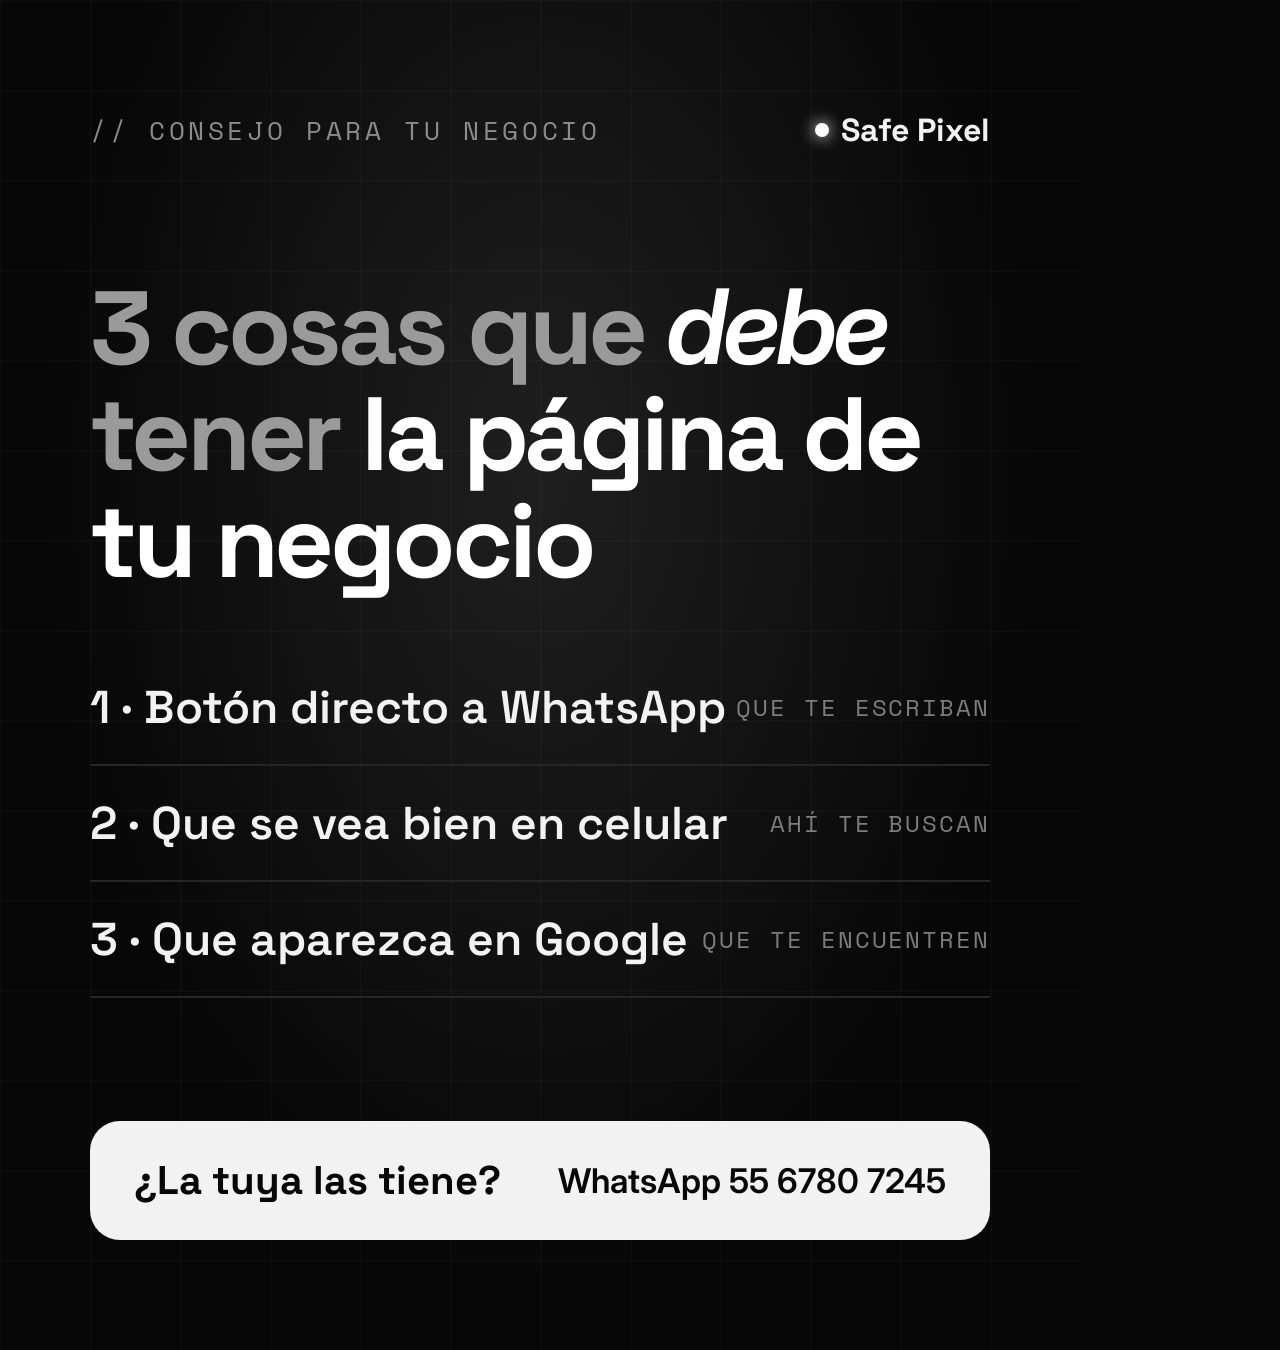
<file: marketing/contenido/2026-11-27.html>
<!doctype html>
<html><head><meta charset="utf-8">
<link href="https://fonts.googleapis.com/css2?family=Space+Grotesk:wght@500;700&family=Space+Mono&family=Inter:ital,wght@0,500;0,600;1,600&display=swap" rel="stylesheet">
<style>
  /* Publicación 1080x1350 (4:5). Elige con #1, #2 o #3 en la URL */
  html,body{margin:0;width:1080px;height:1350px;background:#070707;color:#f2f2f2;font-family:Inter}
  .s{position:relative;width:1080px;height:1350px;overflow:hidden;padding:110px 90px;box-sizing:border-box;
     background:radial-gradient(ellipse at 50% 35%,#1f1f1f,#070707 65%);display:none;flex-direction:column}
  .s.on{display:flex}
  .grid{position:absolute;inset:0;opacity:.16;pointer-events:none;
     background-image:linear-gradient(#ffffff22 2px,transparent 2px),linear-gradient(90deg,#ffffff22 2px,transparent 2px);background-size:90px 90px}
  .top{display:flex;justify-content:space-between;align-items:center;position:relative}
  .mono{font:400 26px "Space Mono";letter-spacing:.14em;color:#8c8c8c;text-transform:uppercase}
  .brand{font:700 32px "Space Grotesk";display:flex;gap:12px;align-items:center}
  .brand i{width:14px;height:14px;border-radius:50%;background:#fff;box-shadow:0 0 16px #fff}
  .body{flex:1;display:flex;flex-direction:column;justify-content:center;gap:56px;position:relative}
  h1{font:700 104px/1.02 "Space Grotesk";letter-spacing:-.04em;margin:0;color:#9a9a9a}
  h1 b{color:#fff} h1 em{font-family:Inter;font-style:italic;font-weight:600;color:#fff}
  .logo{display:grid;grid-template-columns:repeat(2,90px);gap:18px}
  .logo i{width:90px;height:90px;border-radius:20px;background:#fff}
  .logo i:nth-child(2){background:#8c8c8c}.logo i:nth-child(3){background:#5c5c5c}.logo i:nth-child(4){background:#d4d4d4}
  .list div{display:flex;justify-content:space-between;align-items:center;padding:28px 0;border-bottom:2px solid #262626;font:600 46px "Space Grotesk"}
  .list small{font:400 24px "Space Mono";color:#7d7d7d;letter-spacing:.08em}
  .price{font:700 230px/1 "Space Grotesk";letter-spacing:-.06em;color:#fff}
  .price small{font-size:56px;color:#7d7d7d;letter-spacing:0}
  .chips{display:flex;flex-wrap:wrap;gap:16px}
  .chips span{padding:16px 28px;border:2px solid #333;border-radius:50px;font-size:32px;color:#d4d4d4}
  .cta{position:relative;display:flex;justify-content:space-between;align-items:center;padding:34px 44px;border-radius:30px;background:#f2f2f2;color:#070707}
  .cta b{font:700 40px "Space Grotesk"} .cta span{font:600 34px Inter}
</style></head>
<body>
<section class="s" id="pa"><div class="grid"></div>
  <div class="top"><span class="mono">// Consejo para tu negocio</span><span class="brand"><i></i>Safe Pixel</span></div>
  <div class="body">
    <h1>3 cosas que <em>debe</em> tener <b>la página de tu negocio</b></h1>
    <div class="list">
      <div>1 · Botón directo a WhatsApp<small>QUE TE ESCRIBAN</small></div>
      <div>2 · Que se vea bien en celular<small>AHÍ TE BUSCAN</small></div>
      <div>3 · Que aparezca en Google<small>QUE TE ENCUENTREN</small></div>
    </div>
  </div>
  <div class="cta"><b>¿La tuya las tiene?</b><span>WhatsApp 55 6780 7245</span></div>
</section>
<section class="s" id="pb"><div class="grid"></div>
  <div class="top"><span class="mono">// Pregunta frecuente</span><span class="brand"><i></i>Safe Pixel</span></div>
  <div class="body">
    <h1>¿Cuánto cuesta <em>una</em> <b>página web?</b></h1>
    <div class="price">$1,999<small> MXN</small></div>
    <div class="chips"><span>Diseño para celular</span><span>Botón de WhatsApp</span><span>Formulario</span><span>Lista en 7 días</span></div>
  </div>
  <div class="cta"><b>Cotiza gratis</b><span>WhatsApp 55 6780 7245</span></div>
</section>
<script>document.getElementById('p'+(location.hash.slice(1)||'a')).classList.add('on')</script>
</body></html>
</file>
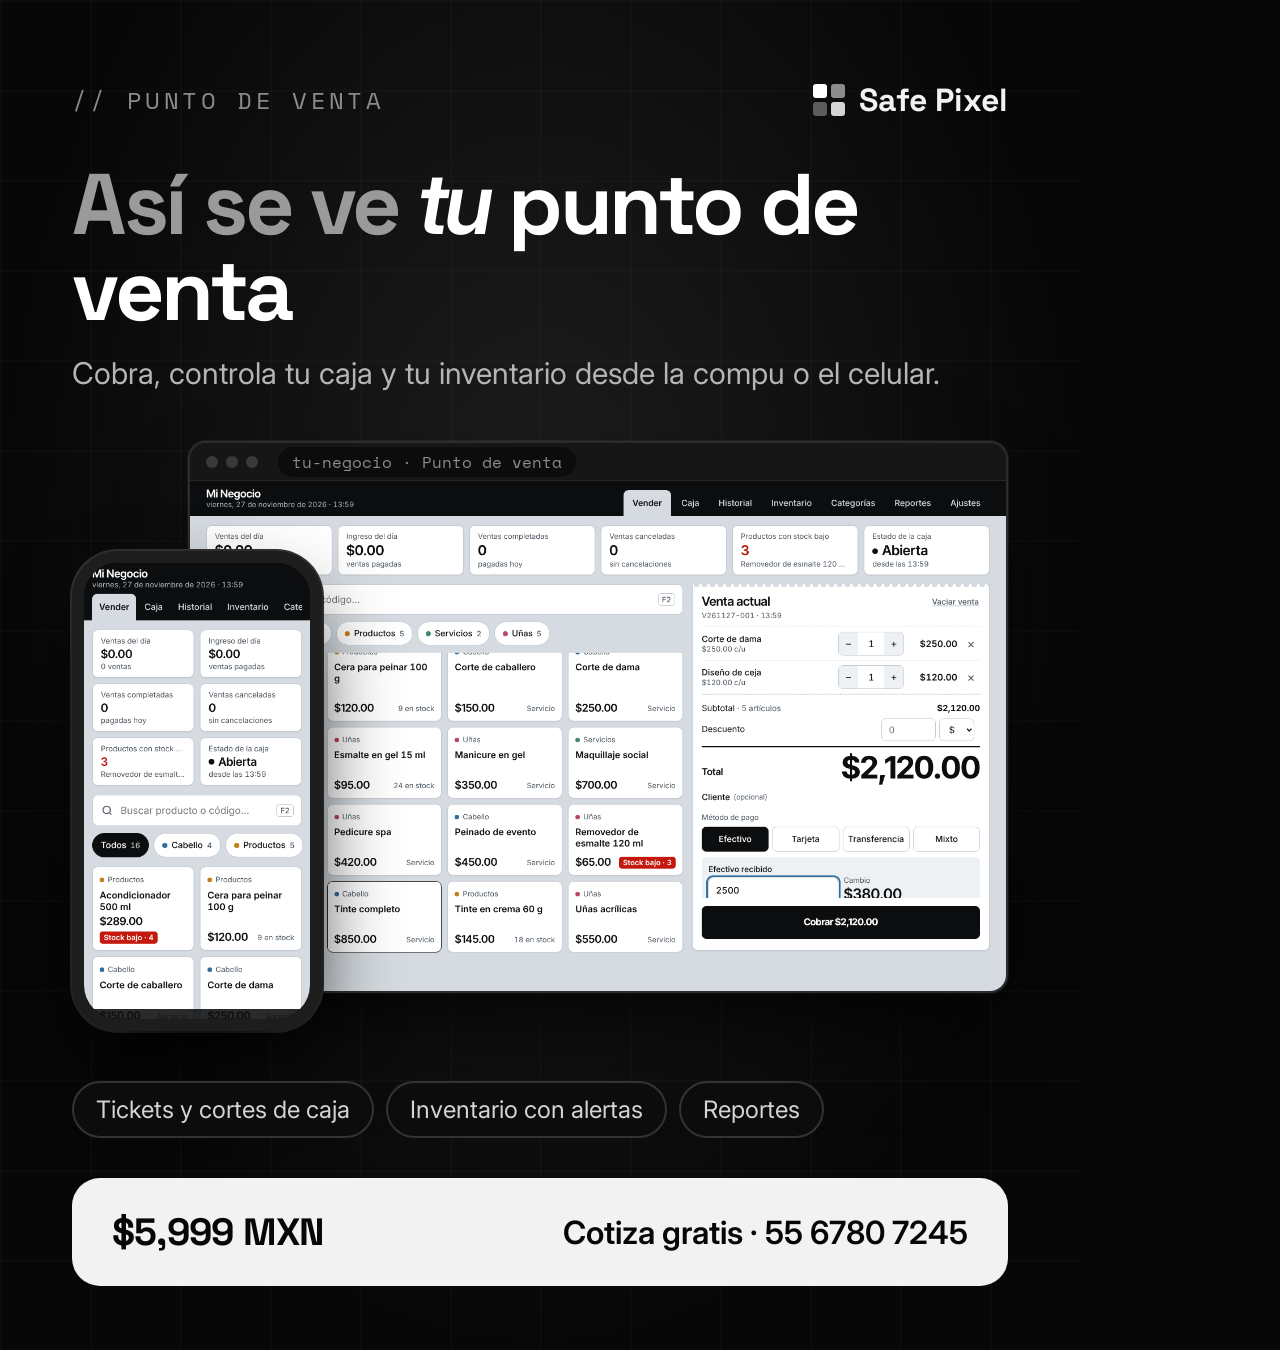
<file: marketing/publicidad/anuncios.html>
<!doctype html>
<html lang="es-MX">
<head>
<meta charset="utf-8">
<title>Safe Pixel · Anuncios con trabajos reales</title>
<link href="https://fonts.googleapis.com/css2?family=Space+Grotesk:wght@500;700&family=Space+Mono&family=Inter:ital,wght@0,500;0,600;1,600&display=swap" rel="stylesheet">
<style>
  /* Anuncios 1080x1350 hechos con capturas reales. Elige con #pos, #portafolio, #compushop, #catem, #jm, #narvaza */
  *{box-sizing:border-box;margin:0;padding:0}
  html,body{width:1080px;height:1350px;background:#070707;color:#f2f2f2;font-family:Inter,sans-serif;overflow:hidden}
  .ad{display:none;position:relative;width:1080px;height:1350px;padding:80px 72px 64px;flex-direction:column;gap:40px;overflow:hidden;
      background:radial-gradient(ellipse at 50% 40%,#1e1e1e,#070707 70%)}
  .ad.on{display:flex}
  .grid-bg{position:absolute;inset:0;opacity:.12;background-image:linear-gradient(#ffffff22 2px,transparent 2px),linear-gradient(90deg,#ffffff22 2px,transparent 2px);background-size:90px 90px;pointer-events:none}
  .top{display:flex;justify-content:space-between;align-items:center;position:relative}
  .mono{font:400 24px "Space Mono";letter-spacing:.14em;color:#8c8c8c;text-transform:uppercase}
  .brand{display:flex;align-items:center;gap:14px;font:700 32px "Space Grotesk"}
  .logo{display:grid;grid-template-columns:repeat(2,14px);gap:4px}
  .logo i{width:14px;height:14px;border-radius:3px;background:#fff}
  .logo i:nth-child(2){background:#8c8c8c}.logo i:nth-child(3){background:#5c5c5c}.logo i:nth-child(4){background:#d4d4d4}
  h1{font:700 86px/1 "Space Grotesk";letter-spacing:-.04em;color:#9a9a9a;position:relative}
  h1 b{color:#fff} h1 em{font-family:Inter;font-style:italic;font-weight:600;color:#fff}
  .sub{font-size:30px;color:#b5b5b5;margin-top:-18px;position:relative}
  .stage{position:relative;flex:1;min-height:0}
  /* Marco de navegador */
  .browser{position:absolute;border-radius:18px;overflow:hidden;background:#111;border:2px solid #2c2c2c;box-shadow:0 40px 90px -30px #000,0 0 0 1px #ffffff10}
  .browser .bar{height:38px;background:#161616;display:flex;align-items:center;gap:8px;padding:0 16px;border-bottom:1px solid #262626}
  .browser .bar i{width:12px;height:12px;border-radius:50%;background:#3a3a3a}
  .browser .bar span{margin-left:12px;font:400 16px "Space Mono";color:#8c8c8c;background:#0c0c0c;padding:3px 14px;border-radius:20px}
  .browser img{display:block;width:100%}
  /* Marco de celular */
  .phone{position:absolute;border-radius:46px;border:12px solid #1d1d1d;background:#000;overflow:hidden;box-shadow:0 40px 90px -20px #000,0 0 0 2px #333}
  .phone img{display:block;width:100%}
  .label{position:absolute;font:600 22px Inter;background:#f2f2f2;color:#070707;padding:8px 16px;border-radius:30px;white-space:nowrap}
  .cta{position:relative;display:flex;justify-content:space-between;align-items:center;padding:30px 40px;border-radius:28px;background:#f2f2f2;color:#070707}
  .cta b{font:700 38px "Space Grotesk";letter-spacing:-.02em}
  .cta span{font:600 32px Inter}
  .price{font:700 44px "Space Grotesk";color:#fff;position:relative}
  .price small{font-size:24px;color:#8c8c8c;font-weight:500}
  .chips{display:flex;gap:12px;flex-wrap:wrap;position:relative}
  .chips span{padding:12px 22px;border:2px solid #333;border-radius:40px;font-size:24px;color:#d4d4d4;background:#0c0c0c}
</style>
</head>
<body>

<!-- 1 · Punto de venta (artifact del usuario) -->
<section class="ad" id="pos"><div class="grid-bg"></div>
  <div class="top"><span class="mono">// Punto de venta</span><span class="brand"><span class="logo"><i></i><i></i><i></i><i></i></span>Safe Pixel</span></div>
  <h1>Así se ve <em>tu</em> <b>punto de venta</b></h1>
  <p class="sub">Cobra, controla tu caja y tu inventario desde la compu o el celular.</p>
  <div class="stage">
    <div class="browser" style="right:0;top:10px;width:820px"><div class="bar"><i></i><i></i><i></i><span>tu-negocio · Punto de venta</span></div><img src="capturas/pos-venta.png" alt=""></div>
    <div class="phone" style="left:0;top:120px;width:250px;height:480px"><img src="capturas/pos-movil.png" alt=""></div>
  </div>
  <div class="chips"><span>Tickets y cortes de caja</span><span>Inventario con alertas</span><span>Reportes</span></div>
  <div class="cta"><b>$5,999 MXN</b><span>Cotiza gratis · 55 6780 7245</span></div>
</section>

<!-- 2 · Portafolio con páginas reales -->
<section class="ad" id="portafolio"><div class="grid-bg"></div>
  <div class="top"><span class="mono">// Trabajos reales</span><span class="brand"><span class="logo"><i></i><i></i><i></i><i></i></span>Safe Pixel</span></div>
  <h1>Páginas que <em>ya</em> <b>están trabajando</b></h1>
  <div class="stage">
    <div class="browser" style="left:0;top:0;width:455px"><div class="bar"><i></i><i></i><i></i><span>catemtultitlam.com.mx</span></div><img src="capturas/catem-desktop.png" alt=""></div>
    <div class="browser" style="right:0;top:0;width:455px"><div class="bar"><i></i><i></i><i></i><span>compushopmultiservicios.com</span></div><img src="capturas/compushop-desktop.png" alt=""></div>
    <div class="browser" style="left:0;top:345px;width:455px"><div class="bar"><i></i><i></i><i></i><span>narvaza.com.mx</span></div><img src="capturas/narvaza-desktop.png" alt=""></div>
    <div class="browser" style="right:0;top:345px;width:455px"><div class="bar"><i></i><i></i><i></i><span>Grúas y Madrinas JM</span></div><img src="capturas/mjm-desktop.png" alt=""></div>
  </div>
  <p class="price">Tu página web desde $1,999 <small>MXN</small></p>
  <div class="cta"><b>¿Sigue tu negocio?</b><span>WhatsApp 55 6780 7245</span></div>
</section>

<!-- 3-6 · Un cliente por anuncio -->
<section class="ad" id="compushop"><div class="grid-bg"></div>
  <div class="top"><span class="mono">// Caso real · Cómputo</span><span class="brand"><span class="logo"><i></i><i></i><i></i><i></i></span>Safe Pixel</span></div>
  <h1>Hicimos la página de <b>Multiservicios Compushop</b></h1>
  <div class="stage">
    <div class="browser" style="left:0;top:20px;width:800px"><div class="bar"><i></i><i></i><i></i><span>compushopmultiservicios.com</span></div><img src="capturas/compushop-desktop.png" alt=""></div>
    <div class="phone" style="right:0;top:170px;width:270px;height:560px"><img src="capturas/compushop-movil.png" alt=""></div>
  </div>
  <div class="chips"><span>Se ve perfecta en celular</span><span>Botón de WhatsApp</span><span>Servicios y contacto</span></div>
  <div class="cta"><b>Tu página desde $1,999</b><span>WhatsApp 55 6780 7245</span></div>
</section>

<section class="ad" id="catem"><div class="grid-bg"></div>
  <div class="top"><span class="mono">// Caso real · Organización</span><span class="brand"><span class="logo"><i></i><i></i><i></i><i></i></span>Safe Pixel</span></div>
  <h1>Hicimos la página de <b>CATEM Tultitlán</b></h1>
  <div class="stage">
    <div class="browser" style="left:0;top:20px;width:800px"><div class="bar"><i></i><i></i><i></i><span>catemtultitlam.com.mx</span></div><img src="capturas/catem-desktop.png" alt=""></div>
    <div class="phone" style="right:0;top:170px;width:270px;height:560px"><img src="capturas/catem-movil.png" alt=""></div>
  </div>
  <div class="chips"><span>Imagen profesional</span><span>Noticias y servicios</span><span>Lista para celular</span></div>
  <div class="cta"><b>Tu página desde $1,999</b><span>WhatsApp 55 6780 7245</span></div>
</section>

<section class="ad" id="jm"><div class="grid-bg"></div>
  <div class="top"><span class="mono">// Caso real · Grúas y traslados</span><span class="brand"><span class="logo"><i></i><i></i><i></i><i></i></span>Safe Pixel</span></div>
  <h1>Hicimos la página de <b>Grúas y Madrinas JM</b></h1>
  <div class="stage">
    <div class="browser" style="left:0;top:20px;width:800px"><div class="bar"><i></i><i></i><i></i><span>Grúas y Madrinas JM</span></div><img src="capturas/mjm-desktop.png" alt=""></div>
    <div class="phone" style="right:0;top:170px;width:270px;height:560px"><img src="capturas/mjm-movil.png" alt=""></div>
  </div>
  <div class="chips"><span>Cotización en un clic</span><span>Galería de trabajos</span><span>Rutas y servicios</span></div>
  <div class="cta"><b>Tu página desde $1,999</b><span>WhatsApp 55 6780 7245</span></div>
</section>

<section class="ad" id="narvaza"><div class="grid-bg"></div>
  <div class="top"><span class="mono">// Caso real · Logística</span><span class="brand"><span class="logo"><i></i><i></i><i></i><i></i></span>Safe Pixel</span></div>
  <h1>Hicimos la página de <b>Transportes Narvaza</b></h1>
  <div class="stage">
    <div class="browser" style="left:0;top:20px;width:800px"><div class="bar"><i></i><i></i><i></i><span>narvaza.com.mx</span></div><img src="capturas/narvaza-desktop.png" alt=""></div>
    <div class="phone" style="right:0;top:170px;width:270px;height:560px"><img src="capturas/narvaza-movil.png" alt=""></div>
  </div>
  <div class="chips"><span>Sitio corporativo</span><span>Flota y certificaciones</span><span>Cotizaciones en línea</span></div>
  <div class="cta"><b>Tu página desde $1,999</b><span>WhatsApp 55 6780 7245</span></div>
</section>

<script>document.getElementById(location.hash.slice(1)||'pos').classList.add('on')</script>
</body>
</html>
</file>
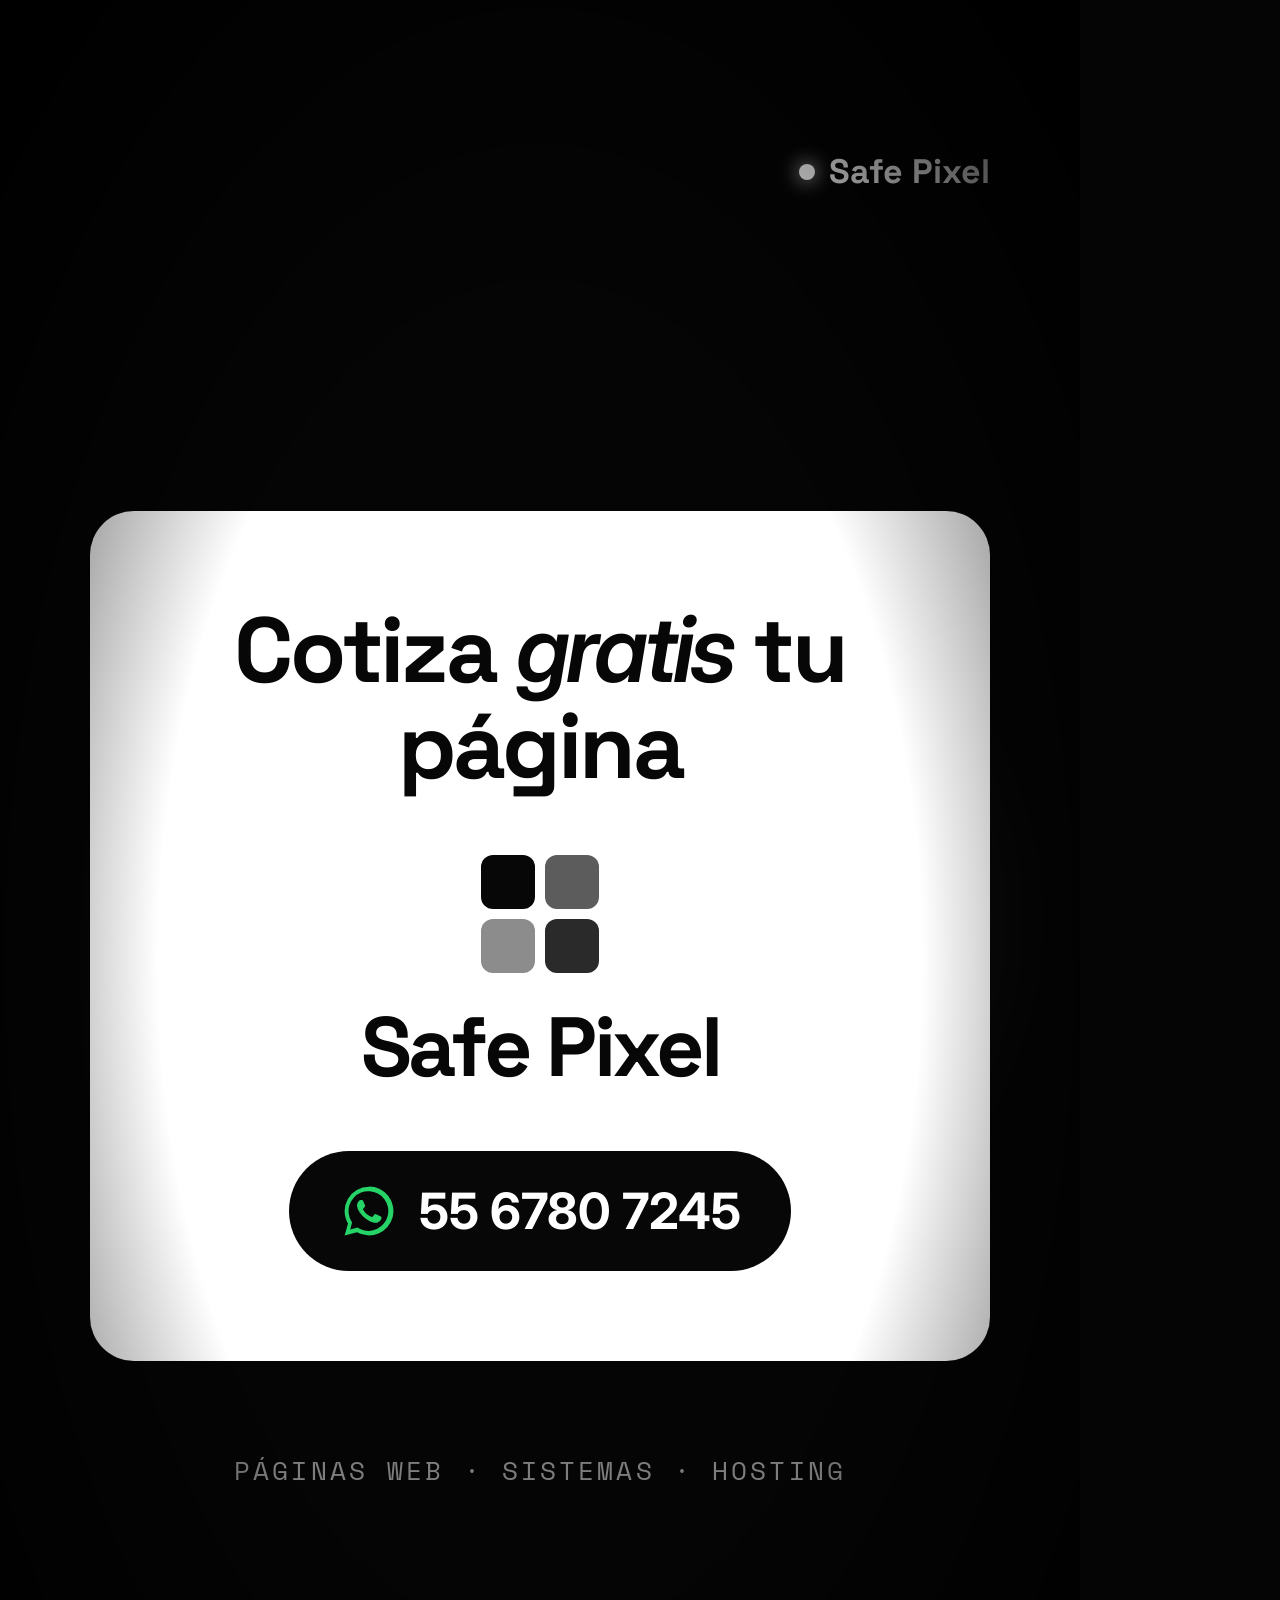
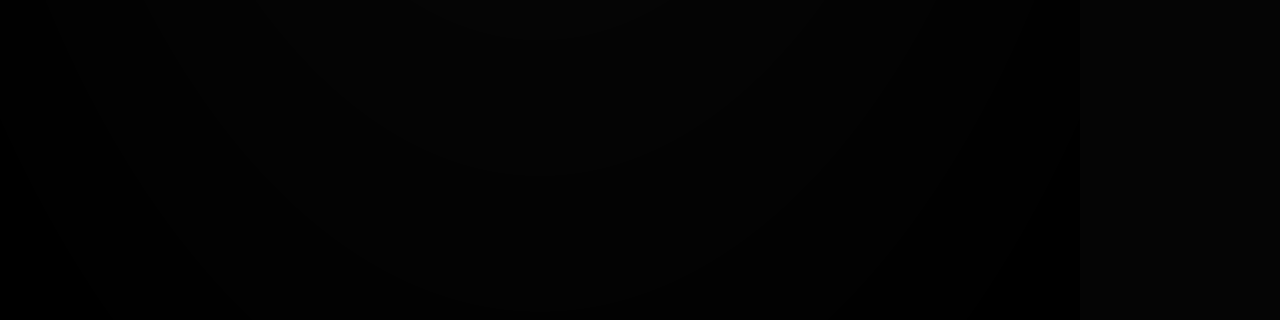
<file: marketing/video/historia.html>
<!doctype html>
<html lang="es-MX">
<head>
<meta charset="utf-8">
<title>Safe Pixel · Video historia</title>
<link href="https://fonts.googleapis.com/css2?family=Space+Grotesk:wght@500;700&family=Space+Mono:wght@400;700&family=Inter:ital,wght@0,400;0,600;1,600&display=swap" rel="stylesheet">
<style>
  /* Vertical 1080x1920 · 45 s · estilo "historia por capítulos"
     Para cambiar el color de acento (ej. verde neón #c6ff00) edita --acc. */
  :root { --acc: #ffffff; --acc-ink: #070707; --dim: #7d7d7d; --line: #262626; --card: #111111; }
  * { box-sizing: border-box; margin: 0; padding: 0; }
  html, body { width: 1080px; height: 1920px; overflow: hidden; background: #050505; color: #f2f2f2; font-family: Inter, sans-serif; }
  .stage { position: relative; width: 1080px; height: 1920px; overflow: hidden; background: #050505; }

  /* Brillo ambiental que se mueve */
  .glow { position: absolute; width: 900px; height: 900px; left: 90px; top: 520px; border-radius: 50%;
    background: radial-gradient(circle, #ffffff1f, transparent 65%); filter: blur(40px); animation: glow 45s ease-in-out both; }
  @keyframes glow { 0% { transform: translate(-200px, -100px); } 30% { transform: translate(200px, 200px); } 60% { transform: translate(-150px, 400px); } 100% { transform: translate(100px, -50px); } }
  .vignette { position: absolute; inset: 0; background: radial-gradient(ellipse at center, transparent 50%, #000 100%); pointer-events: none; }

  /* Cabecera fija */
  .brandtag { position: absolute; top: 150px; right: 90px; font: 700 34px "Space Grotesk"; display: flex; align-items: center; gap: 14px; opacity: 0; animation: fade .6s ease .3s both; }
  .brandtag i { width: 16px; height: 16px; border-radius: 50%; background: var(--acc); box-shadow: 0 0 20px var(--acc); }
  .chap { position: absolute; top: 158px; left: 90px; font: 400 28px "Space Mono"; letter-spacing: .12em; color: var(--dim); text-transform: uppercase; opacity: 0; animation: chap var(--d) linear var(--s) both; }
  @keyframes chap { 0% { opacity: 0; } 6% { opacity: 1; } 94% { opacity: 1; } 100% { opacity: 0; } }
  @keyframes fade { from { opacity: 0; } to { opacity: 1; } }

  /* Escenas */
  .scene { position: absolute; inset: 300px 90px 220px; display: flex; flex-direction: column; justify-content: center; gap: 90px; opacity: 0; animation: scene var(--d) linear var(--s) both; }
  .scene.last { animation-name: sceneLast; }
  @keyframes scene { 0% { opacity: 0; } 7% { opacity: 1; } 92% { opacity: 1; } 100% { opacity: 0; } }
  @keyframes sceneLast { 0% { opacity: 0; } 10% { opacity: 1; } 100% { opacity: 1; } }
  .in { opacity: 0; animation: up .9s cubic-bezier(.16,.84,.24,1) calc(var(--s) + .2s + var(--i, 0) * .22s) both; }
  @keyframes up { from { opacity: 0; transform: translateY(50px); filter: blur(10px); } to { opacity: 1; transform: none; filter: none; } }

  .say { font: 700 92px/1.04 "Space Grotesk"; letter-spacing: -.035em; color: #9a9a9a; }
  .say b { color: #fff; font-weight: 700; }
  .say em { font-family: Inter; font-style: italic; font-weight: 600; color: var(--acc); letter-spacing: -.04em; }
  .say.xl { font-size: 128px; }
  .mono { font: 400 26px "Space Mono"; letter-spacing: .12em; color: var(--dim); text-transform: uppercase; }

  /* Tarjetas genéricas */
  .card { background: var(--card); border: 2px solid var(--line); border-radius: 34px; padding: 44px 50px; }
  .stars { color: var(--acc); font-size: 46px; letter-spacing: 6px; }
  .pill { display: inline-block; padding: 12px 26px; border-radius: 40px; background: var(--acc); color: var(--acc-ink); font: 700 26px "Space Mono"; letter-spacing: .06em; }
  .pill.ghost { background: transparent; color: var(--dim); border: 2px solid var(--line); }
  h3 { font: 700 54px "Space Grotesk"; letter-spacing: -.02em; margin: 10px 0 14px; }

  /* Negocios (escena 1) */
  .shops { display: grid; grid-template-columns: repeat(2, 1fr); gap: 30px; }
  .shop { display: flex; align-items: center; gap: 26px; padding: 34px; border-radius: 28px; border: 2px solid var(--line); background: var(--card); font: 600 40px Inter; }
  .shop span { font-size: 60px; filter: grayscale(1) brightness(1.4); }

  /* Buscador */
  .search { display: flex; align-items: center; gap: 26px; padding: 34px 44px; border-radius: 70px; background: #f2f2f2; color: #111; font-size: 42px; }
  .search b { width: 40px; height: 40px; border: 6px solid #888; border-radius: 50%; flex: none; }
  .typing { display: inline-block; overflow: hidden; white-space: nowrap; width: 0; border-right: 4px solid #111; animation: type 1.3s steps(24) calc(var(--s) + .9s) both; }
  @keyframes type { to { width: 24ch; } }
  .result { display: flex; justify-content: space-between; align-items: center; padding: 32px 10px; border-bottom: 2px solid var(--line); font-size: 40px; }
  .result small { display: block; font: 400 26px "Space Mono"; color: var(--dim); margin-top: 8px; }
  .result.you { color: #3d3d3d; }
  .result.you small { color: #3d3d3d; }
  .missing { font: 700 26px "Space Mono"; color: #ff5c5c; letter-spacing: .08em; }

  /* Comparativa */
  .vs { display: grid; grid-template-columns: 1fr 1fr; gap: 30px; }
  .vs .card { padding: 40px 36px; }
  .vs .tag { font: 400 24px "Space Mono"; color: var(--dim); letter-spacing: .12em; }
  .vs h4 { font: 700 44px "Space Grotesk"; margin: 16px 0 24px; }
  .vs li { list-style: none; font-size: 32px; margin: 12px 0; color: #bdbdbd; }
  .vs .bad.in { animation: up .9s cubic-bezier(.16,.84,.24,1) calc(var(--s) + .2s + var(--i) * .22s) both, lose 1s ease calc(var(--s) + 2.6s) forwards; }
  .vs .good.in { animation: up .9s cubic-bezier(.16,.84,.24,1) calc(var(--s) + .2s + var(--i) * .22s) both, win 1s ease calc(var(--s) + 2.6s) forwards; }
  @keyframes lose { from { opacity: 1; } to { opacity: .25; transform: scale(.96); } }
  @keyframes win { to { border-color: var(--acc); box-shadow: 0 0 80px -20px var(--acc); transform: scale(1.03); } }
  .sent { margin-top: 26px; opacity: 0; animation: fade .5s ease calc(var(--s) + 3s) both; }

  /* Personas */
  .people { display: grid; grid-template-columns: repeat(5, 1fr); gap: 40px 30px; justify-items: center; }
  .p { width: 120px; height: 160px; position: relative; opacity: 1; animation: leave .8s ease calc(var(--s) + 1.2s + var(--i) * .25s) both; }
  .p::before { content: ""; position: absolute; left: 30px; top: 0; width: 60px; height: 60px; border-radius: 50%; border: 6px solid #e5e5e5; }
  .p::after { content: ""; position: absolute; left: 6px; top: 74px; width: 108px; height: 80px; border-radius: 54px 54px 14px 14px; border: 6px solid #e5e5e5; border-bottom: 0; }
  @keyframes leave { to { opacity: .12; transform: translateX(40px); } }
  .counter { display: flex; justify-content: space-between; align-items: baseline; border-top: 2px solid var(--line); padding-top: 34px; }
  .counter b { font: 700 120px "Space Grotesk"; letter-spacing: -.04em; color: var(--acc); }

  /* Precio tachado */
  .money { font: 700 300px/1 "Space Grotesk"; letter-spacing: -.06em; color: #2e2e2e; position: relative; text-align: center; }
  .money::after { content: ""; position: absolute; left: 40px; right: 40px; top: 52%; height: 22px; border-radius: 11px; background: var(--acc); transform-origin: left; transform: scaleX(0) rotate(-8deg); animation: strike .7s cubic-bezier(.7,0,.2,1) calc(var(--s) + 1.4s) both; }
  @keyframes strike { to { transform: scaleX(1) rotate(-8deg); } }

  /* Teléfono */
  .phone { align-self: center; width: 640px; border-radius: 70px; border: 12px solid #1f1f1f; background: #0b0b0b; padding: 50px 40px; box-shadow: 0 60px 140px -50px #ffffff40; }
  .site-hero { border-radius: 28px; background: linear-gradient(160deg, #2b2b2b, #0f0f0f); padding: 40px 34px; }
  .site-hero h5 { font: 700 46px "Space Grotesk"; letter-spacing: -.02em; }
  .site-hero p { font-size: 26px; color: var(--dim); margin: 10px 0 26px; }
  .wa-btn { display: inline-flex; padding: 20px 34px; border-radius: 40px; background: var(--acc); color: var(--acc-ink); font: 700 28px Inter; }
  .bubble { margin-top: 26px; padding: 22px 28px; border-radius: 24px; font-size: 28px; max-width: 86%; }
  .bubble.recv { background: #1d1d1d; }
  .bubble.out { background: var(--acc); color: var(--acc-ink); margin-left: auto; }
  .bubble small { display: block; font: 400 20px "Space Mono"; opacity: .6; margin-top: 8px; }

  /* Precio */
  .price { font: 700 260px/1 "Space Grotesk"; letter-spacing: -.06em; color: #fff; }
  .price small { font-size: 64px; color: var(--dim); letter-spacing: 0; }
  .rows .result { font-size: 44px; }
  .rows .result b { font-family: "Space Grotesk"; }

  /* CTA */
  .cta { background: var(--acc); color: var(--acc-ink); border-radius: 44px; padding: 90px 70px; text-align: center; }
  .cta .say { color: var(--acc-ink); }
  .cta .say em { color: var(--acc-ink); }
  .logo { display: inline-grid; grid-template-columns: repeat(2, 54px); gap: 10px; margin: 60px 0 20px; }
  .logo i { width: 54px; height: 54px; border-radius: 12px; background: #070707; }
  .logo i:nth-child(2) { background: #5c5c5c; } .logo i:nth-child(3) { background: #8c8c8c; } .logo i:nth-child(4) { background: #2a2a2a; }
  .cta .name { font: 700 84px "Space Grotesk"; letter-spacing: -.04em; }
  .cta .wa { display: inline-flex; align-items: center; gap: 20px; margin-top: 50px; padding: 30px 50px; border-radius: 70px; background: #070707; color: #fff; font: 700 50px Inter;
    animation: pulse 1.6s ease-in-out calc(var(--s) + 2s) infinite; }
  .cta .wa svg { width: 60px; height: 60px; fill: #25d366; }
  @keyframes pulse { 0%,100% { transform: scale(1); } 50% { transform: scale(1.05); } }
  .foot { text-align: center; }
</style>
</head>
<body>
<div class="stage">
  <div class="glow"></div>
  <div class="brandtag"><i></i>Safe Pixel</div>

  <!-- ========== 01 · EL PROBLEMA ========== -->
  <div class="chap" style="--s:0s;--d:8s">// 01 · El problema</div>

  <section class="scene" style="--s:0s;--d:4s">
    <p class="say in">En Tultitlán hay negocios <em>buenísimos</em>…</p>
    <div class="shops">
      <div class="shop in" style="--i:2"><span>🌮</span>Taquerías</div>
      <div class="shop in" style="--i:3"><span>🔧</span>Tlapalerías</div>
      <div class="shop in" style="--i:4"><span>✂️</span>Estéticas</div>
      <div class="shop in" style="--i:5"><span>🍲</span>Cocinas</div>
    </div>
  </section>

  <section class="scene" style="--s:4s;--d:4s">
    <p class="say in">…que <em>nadie</em> encuentra en internet.</p>
    <div>
      <div class="search in" style="--i:1"><b></b><span class="typing">quesadillas cerca de mí</span></div>
      <div class="result in" style="--i:5"><div>La otra quesadillería<small>Sitio web · WhatsApp · Mapa</small></div><span class="stars">★★★★</span></div>
      <div class="result you in" style="--i:6"><div>Tu negocio<small>Sin página · Sin mapa</small></div><span class="missing">NO APARECE</span></div>
    </div>
  </section>

  <!-- ========== 02 · LA HISTORIA ========== -->
  <div class="chap" style="--s:8s;--d:13s">// 02 · La historia</div>

  <section class="scene" style="--s:8s;--d:4.5s">
    <p class="say in">Doña Lupe hace las <em>mejores</em> quesadillas de la colonia.</p>
    <div class="card in" style="--i:3">
      <p class="mono">Quesadillas · Tultitlán</p>
      <h3>Quesadillas Doña Lupe</h3>
      <p class="stars">★★★★★</p>
      <p style="margin-top:26px"><span class="pill">#1 DE LA COLONIA</span></p>
    </div>
  </section>

  <section class="scene" style="--s:12.5s;--d:5s">
    <p class="say in">Un cliente con hambre las busca a las <em>9 de la noche</em>.</p>
    <div>
      <div class="vs">
        <div class="card bad in" style="--i:2"><p class="tag">LA DE LUPE</p><h4>Sin página</h4><ul><li>✕ Sin menú</li><li>✕ Sin WhatsApp</li><li>✕ No sale en Google</li></ul></div>
        <div class="card good in" style="--i:3"><p class="tag">LA OTRA</p><h4>Con página</h4><ul><li>✓ Menú con fotos</li><li>✓ Pide por WhatsApp</li><li>✓ Sale en Google</li></ul></div>
      </div>
    </div>
  </section>

  <section class="scene" style="--s:17.5s;--d:3.5s">
    <p class="say xl in">¿A quién le <em>compró</em>?</p>
    <div class="card in" style="--i:2">
      <p class="mono">WhatsApp · La otra · 21:04</p>
      <div class="bubble out" style="margin-left:0">Quiero 5 de chicharrón 🙌<small>ENVIADO · 21:04</small></div>
      <p class="sent"><span class="pill">✓ PEDIDO RECIBIDO</span></p>
    </div>
  </section>

  <!-- ========== 03 · LO QUE PASA ========== -->
  <div class="chap" style="--s:21s;--d:5s">// 03 · Lo que pasa</div>

  <section class="scene" style="--s:21s;--d:5s">
    <p class="say in">Cada búsqueda donde no apareces es una <em>venta</em> para otro.</p>
    <div>
      <div class="people">
        <i class="p" style="--i:0"></i><i class="p" style="--i:1"></i><i class="p" style="--i:2"></i><i class="p" style="--i:3"></i><i class="p" style="--i:4"></i>
        <i class="p" style="--i:5"></i><i class="p" style="--i:6"></i><i class="p" style="--i:7"></i><i class="p" style="--i:8"></i><i class="p" style="--i:9"></i>
      </div>
      <div class="counter in" style="--i:3"><span class="mono">Clientes que se fueron con la competencia</span></div>
    </div>
  </section>

  <!-- ========== 04 · LA SOLUCIÓN ========== -->
  <div class="chap" style="--s:26s;--d:10s">// 04 · La solución</div>

  <section class="scene" style="--s:26s;--d:4s">
    <p class="say in">No es gastar una <em>fortuna</em>.</p>
    <div class="money in" style="--i:1">$$$$</div>
  </section>

  <section class="scene" style="--s:30s;--d:6s">
    <p class="say in">Es tener tu <em>página</em> y que te pidan por WhatsApp.</p>
    <div class="phone in" style="--i:2">
      <div class="site-hero">
        <p class="mono" style="font-size:20px">doñalupe.com.mx</p>
        <h5>Quesadillas Doña Lupe</h5>
        <p>Las mejores de la colonia · Abierto hasta las 11 pm</p>
        <span class="wa-btn">Pedir por WhatsApp</span>
      </div>
      <div class="bubble recv in" style="--i:6">¡Hola! ¿Me aparta 5 de chicharrón?<small>21:04</small></div>
      <div class="bubble out in" style="--i:9">¡Claro! Listas en 15 min ✓<small>21:04 · RESPONDIDO</small></div>
    </div>
  </section>

  <!-- ========== 05 · EL PRECIO ========== -->
  <div class="chap" style="--s:36s;--d:4s">// 05 · El precio</div>

  <section class="scene" style="--s:36s;--d:4s">
    <p class="say in">Tu página <em>desde</em></p>
    <div class="price in" style="--i:1">$1,999<small> MXN</small></div>
    <div class="rows">
      <div class="result in" style="--i:3"><span>Menú en WhatsApp</span><b>$1,499</b></div>
      <div class="result in" style="--i:4"><span>Hosting + SSL</span><b>$799/año</b></div>
    </div>
  </section>

  <!-- ========== CTA ========== -->
  <div class="chap" style="--s:40s;--d:5.5s">// Hecho en Tultitlán</div>

  <section class="scene last" style="--s:40s;--d:5s">
    <div class="cta in">
      <p class="say">Cotiza <em>gratis</em> tu página</p>
      <div class="logo"><i></i><i></i><i></i><i></i></div>
      <p class="name">Safe Pixel</p>
      <div class="wa">
        <svg viewBox="0 0 32 32"><path d="M16 3a13 13 0 0 0-11.2 19.6L3 29l6.6-1.7A13 13 0 1 0 16 3zm0 23.6c-2 0-4-.5-5.7-1.6l-.4-.2-3.9 1 1-3.8-.3-.4A10.6 10.6 0 1 1 16 26.6zm5.8-7.9c-.3-.2-1.9-.9-2.2-1s-.5-.2-.7.2-.8 1-1 1.2-.4.2-.7 0a8.7 8.7 0 0 1-4.3-3.8c-.3-.6.3-.5 1-1.7.1-.2 0-.4 0-.6l-1-2.4c-.3-.6-.5-.5-.7-.5h-.6a1.2 1.2 0 0 0-.9.4 3.6 3.6 0 0 0-1.1 2.7 6.3 6.3 0 0 0 1.3 3.3 14.4 14.4 0 0 0 5.5 4.9c2 .9 2.8 1 3.9.8a3.3 3.3 0 0 0 2.1-1.5 2.7 2.7 0 0 0 .2-1.5c-.1-.2-.3-.3-.6-.4z"/></svg>
        55 6780 7245
      </div>
    </div>
    <p class="mono foot in" style="--i:4">Páginas web · Sistemas · Hosting</p>
  </section>

  <div class="vignette"></div>
</div>
<script>
  window.seek = t => document.getAnimations().forEach(a => { a.pause(); a.currentTime = t * 1000; });
</script>
</body>
</html>
</file>
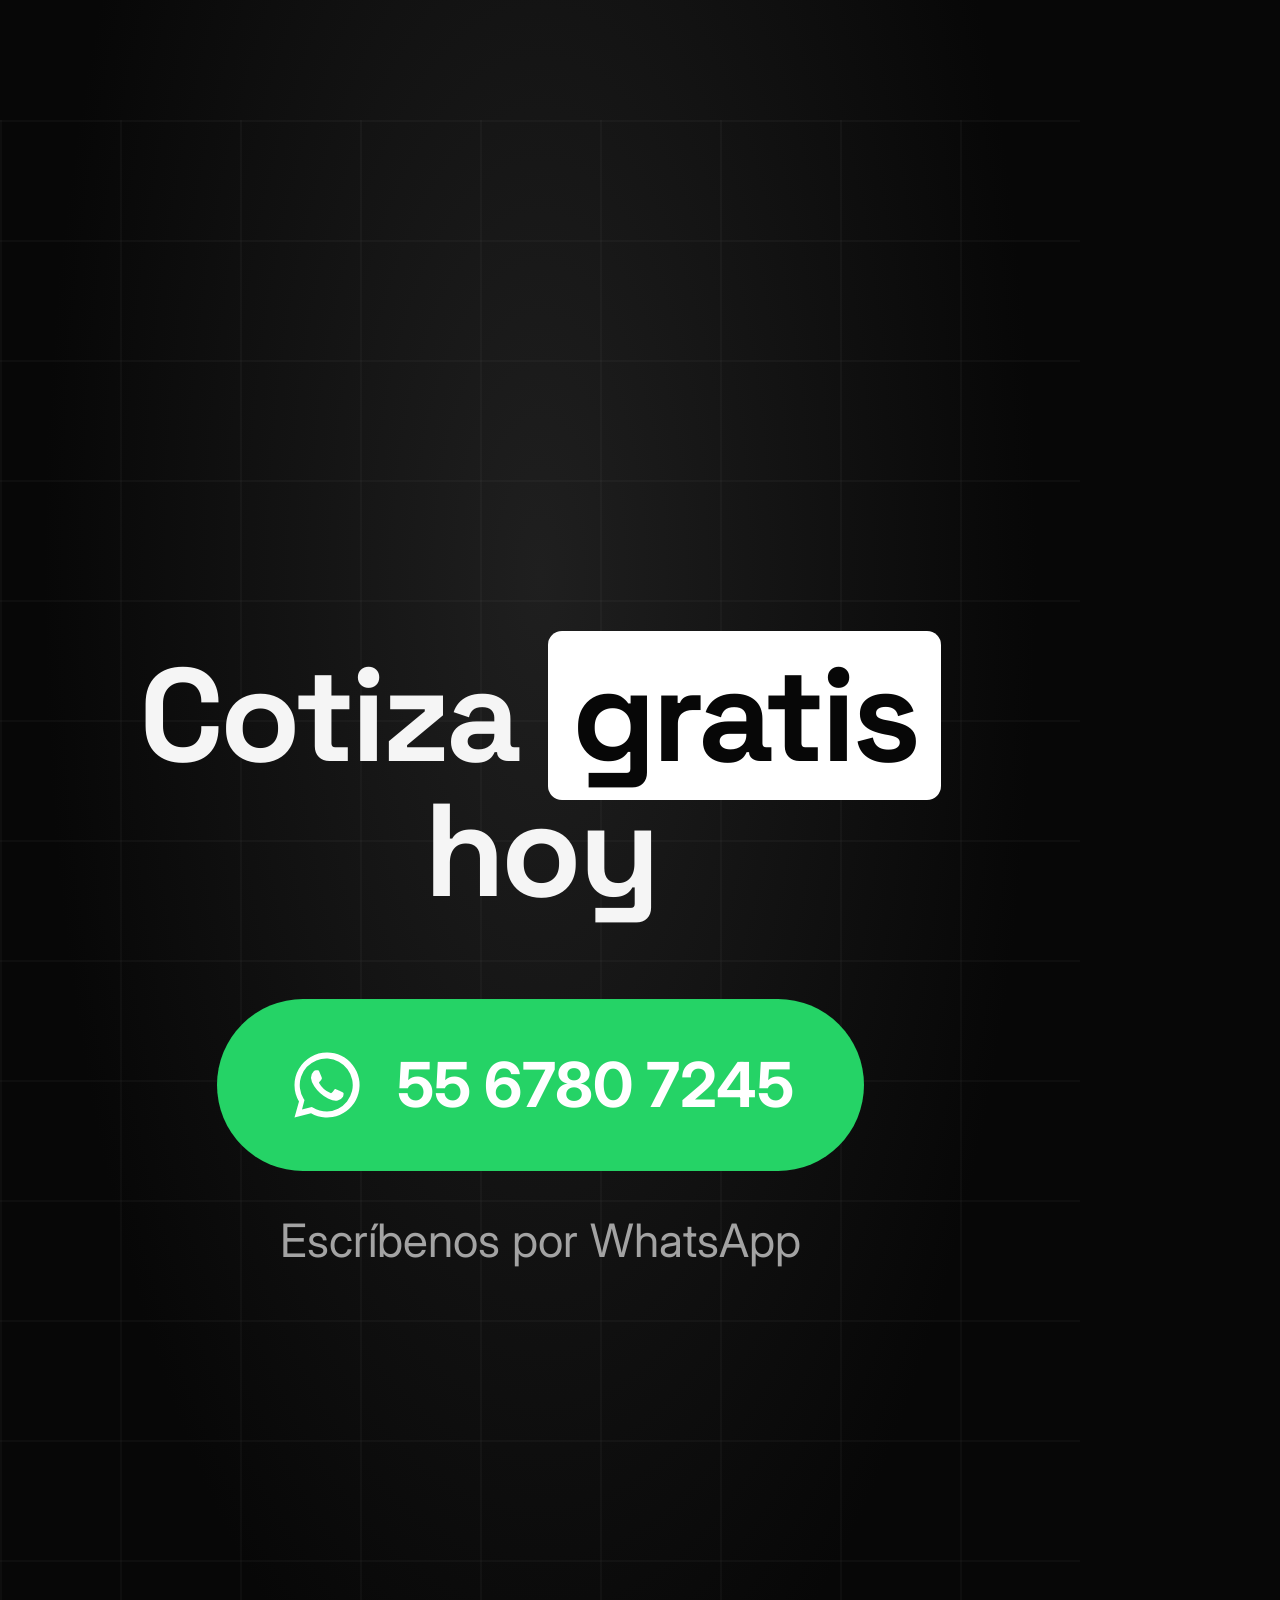
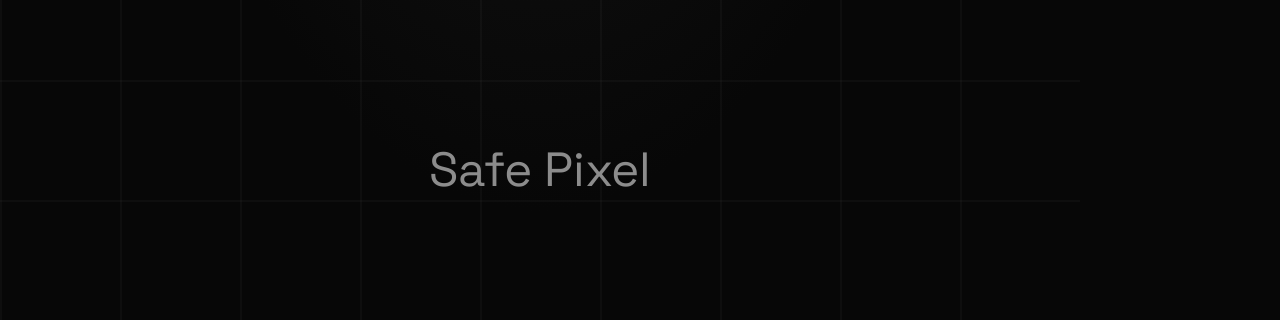
<file: marketing/video/promo.html>
<!doctype html>
<html lang="es-MX">
<head>
<meta charset="utf-8">
<title>Safe Pixel · Video promocional</title>
<link href="https://fonts.googleapis.com/css2?family=Space+Grotesk:wght@500;700&family=Inter:wght@400;600&display=swap" rel="stylesheet">
<style>
  /* Lienzo vertical 1080x1920 (Reels / TikTok / Shorts / Estados) — duración 26 s */
  * { box-sizing: border-box; margin: 0; padding: 0; }
  html, body { width: 1080px; height: 1920px; overflow: hidden; background: #070707; color: #f5f5f5; font-family: Inter, sans-serif; }
  .stage { position: relative; width: 1080px; height: 1920px; overflow: hidden;
    background: radial-gradient(ellipse at 50% 30%, #1f1f1f, #070707 65%); }

  /* Fondo: cuadrícula de pixeles que se desplaza */
  .grid { position: absolute; inset: -120px; opacity: .22;
    background-image: linear-gradient(#ffffff22 2px, transparent 2px), linear-gradient(90deg, #ffffff22 2px, transparent 2px);
    background-size: 120px 120px; animation: drift 26s linear both; }
  @keyframes drift { to { transform: translate(120px, 240px); } }
  .px { position: absolute; width: 40px; height: 40px; border-radius: 6px; background: #fff; opacity: 0; animation: twinkle 3s ease-in-out var(--t) infinite both; }
  @keyframes twinkle { 0%,100% { opacity: 0; transform: scale(.6); } 50% { opacity: .5; transform: scale(1); } }

  /* Escenas */
  .scene { position: absolute; inset: 0; display: flex; flex-direction: column; align-items: center; justify-content: center;
    padding: 0 90px; text-align: center; opacity: 0; animation: scene var(--d) linear var(--s) both; }
  .scene.last { animation-name: sceneLast; }
  @keyframes scene { 0% { opacity: 0; transform: scale(1.06); } 9% { opacity: 1; transform: none; } 90% { opacity: 1; transform: none; } 100% { opacity: 0; transform: scale(.96); } }
  @keyframes sceneLast { 0% { opacity: 0; transform: scale(1.06); } 12% { opacity: 1; transform: none; } 100% { opacity: 1; } }

  .in { opacity: 0; animation: up .8s cubic-bezier(.2,.8,.2,1) calc(var(--s) + .25s + var(--i, 0) * .18s) both; }
  @keyframes up { from { opacity: 0; transform: translateY(60px); filter: blur(8px); } to { opacity: 1; transform: none; filter: none; } }

  h1, h2 { font-family: "Space Grotesk", sans-serif; letter-spacing: -.03em; line-height: 1.02; }
  h1 { font-size: 132px; }
  h2 { font-size: 104px; }
  .sub { font-size: 46px; color: #a3a3a3; margin-top: 40px; line-height: 1.3; }
  .hl { background: #fff; color: #070707; padding: 0 .18em; border-radius: 14px; }
  .muted { color: #7a7a7a; }

  /* Logo de pixeles */
  .logo { display: grid; grid-template-columns: repeat(2, 120px); gap: 20px; margin-bottom: 70px; }
  .logo i { width: 120px; height: 120px; border-radius: 22px; background: #fff; animation: fly 1s cubic-bezier(.2,.9,.2,1) calc(var(--s) + var(--i) * .15s) both; }
  .logo i:nth-child(2) { background: #8c8c8c; } .logo i:nth-child(3) { background: #5c5c5c; } .logo i:nth-child(4) { background: #d4d4d4; }
  @keyframes fly { from { opacity: 0; transform: translate(var(--x), var(--y)) rotate(180deg) scale(.3); } to { opacity: 1; transform: none; } }
  .brand { font-family: "Space Grotesk", sans-serif; font-weight: 700; font-size: 150px; letter-spacing: -.04em; }
  .brand span { color: #9a9a9a; }

  /* Barra de búsqueda */
  .search { width: 100%; margin-top: 80px; padding: 42px 50px; border-radius: 80px; background: #fff; color: #222; font-size: 46px; text-align: left; display: flex; gap: 30px; align-items: center; }
  .search b { width: 46px; height: 46px; border: 6px solid #999; border-radius: 50%; flex: none; }
  .typing { display: inline-block; overflow: hidden; white-space: nowrap; width: 0; border-right: 4px solid #222;
    animation: type 1.4s steps(17) calc(var(--s) + 1.1s) both; }
  @keyframes type { to { width: 16.2ch; } }
  .noresult { margin-top: 50px; font-size: 44px; color: #ff6b6b; }

  /* Navegador simulado */
  .browser { width: 100%; margin-top: 80px; border-radius: 34px; overflow: hidden; background: #141414; border: 2px solid #2a2a2a; box-shadow: 0 60px 120px -40px #ffffff33; text-align: left; }
  .bar { display: flex; gap: 14px; padding: 26px 30px; background: #0c0c0c; }
  .bar i { width: 22px; height: 22px; border-radius: 50%; background: #444; }
  .page { padding: 50px; display: grid; gap: 26px; }
  .line { height: 34px; border-radius: 10px; background: #2c2c2c; transform-origin: left; animation: grow .8s cubic-bezier(.2,.8,.2,1) calc(var(--s) + 1s + var(--i) * .15s) both; }
  .line.big { height: 70px; background: #fff; width: 80%; }
  .line.btn { height: 80px; width: 45%; border-radius: 40px; background: #d4d4d4; }
  .cards { display: grid; grid-template-columns: repeat(3, 1fr); gap: 20px; }
  .cards .line { height: 150px; border-radius: 20px; }
  @keyframes grow { from { transform: scaleX(0); opacity: 0; } to { transform: none; opacity: 1; } }

  /* Listas */
  .list { width: 100%; margin-top: 70px; display: grid; gap: 28px; }
  .item { display: flex; align-items: center; gap: 34px; padding: 38px 46px; border-radius: 30px; background: #151515; border: 2px solid #2a2a2a; font-size: 52px; font-weight: 600; text-align: left; }
  .item em { font-style: normal; width: 90px; height: 90px; display: grid; place-items: center; border-radius: 22px; background: #fff; color: #070707; font-size: 50px; flex: none; }
  .clients .item { justify-content: center; font-family: "Space Grotesk", sans-serif; font-size: 60px; background: transparent; border: 0; border-bottom: 2px solid #262626; border-radius: 0; padding: 30px 0; }

  /* Precio */
  .price { font-family: "Space Grotesk", sans-serif; font-weight: 700; font-size: 230px; letter-spacing: -.05em; line-height: 1; margin: 30px 0; }
  .price small { font-size: 60px; color: #8c8c8c; letter-spacing: 0; }
  .pill { display: inline-block; margin: 14px 6px; padding: 20px 30px; border-radius: 60px; border: 2px solid #3a3a3a; font-size: 42px; }

  /* CTA */
  .wa { display: inline-flex; align-items: center; gap: 30px; margin-top: 80px; padding: 46px 70px; border-radius: 100px; background: #25d366; color: #fff; font-size: 62px; font-weight: 700; animation: up .8s cubic-bezier(.2,.8,.2,1) calc(var(--s) + 1s) both, pulse 1.6s ease-in-out calc(var(--s) + 1.8s) infinite; }
  .wa svg { width: 80px; height: 80px; fill: #fff; }
  @keyframes pulse { 0%,100% { box-shadow: 0 0 0 0 #25d36688; } 50% { box-shadow: 0 0 0 40px #25d36600; } }
  .footer-brand { position: absolute; bottom: 120px; left: 0; right: 0; text-align: center; font-family: "Space Grotesk", sans-serif; font-size: 48px; color: #8c8c8c; }
</style>
</head>
<body>
<div class="stage">
  <div class="grid"></div>
  <i class="px" style="left:120px;top:240px;--t:.2s"></i><i class="px" style="left:840px;top:360px;--t:1.1s"></i>
  <i class="px" style="left:240px;top:1560px;--t:.6s"></i><i class="px" style="left:960px;top:1440px;--t:1.7s"></i>
  <i class="px" style="left:600px;top:120px;--t:2.2s"></i><i class="px" style="left:480px;top:1800px;--t:1.4s"></i>

  <!-- 1. Logo -->
  <section class="scene" style="--s:0s;--d:3.5s">
    <div class="logo">
      <i style="--i:0;--x:-500px;--y:-600px"></i><i style="--i:1;--x:500px;--y:-600px"></i>
      <i style="--i:2;--x:-500px;--y:600px"></i><i style="--i:3;--x:500px;--y:600px"></i>
    </div>
    <div class="brand in" style="--i:4">Safe<span>Pixel</span></div>
    <p class="sub in" style="--i:5">Páginas web y sistemas para negocios</p>
  </section>

  <!-- 2. Problema -->
  <section class="scene" style="--s:3.5s;--d:4s">
    <h2 class="in">¿Tus clientes te buscan en Google…</h2>
    <div class="search in" style="--i:2"><b></b><span class="typing">grúas cerca de mí</span></div>
    <p class="noresult in" style="--i:8">…y encuentran a tu competencia?</p>
  </section>

  <!-- 3. Solución web -->
  <section class="scene" style="--s:7.5s;--d:4.5s">
    <h2 class="in">Diseñamos páginas web que <span class="hl">venden</span></h2>
    <div class="browser in" style="--i:2">
      <div class="bar"><i></i><i></i><i></i></div>
      <div class="page">
        <div class="line big" style="--i:0"></div>
        <div class="line" style="--i:1;width:92%"></div>
        <div class="line" style="--i:2;width:70%"></div>
        <div class="cards"><div class="line" style="--i:3"></div><div class="line" style="--i:4"></div><div class="line" style="--i:5"></div></div>
        <div class="line btn" style="--i:6"></div>
      </div>
    </div>
    <p class="sub in" style="--i:6">Rápidas · Seguras · Perfectas en celular</p>
  </section>

  <!-- 4. Sistemas -->
  <section class="scene" style="--s:12s;--d:4s">
    <h2 class="in">Y sistemas para tu negocio</h2>
    <div class="list">
      <div class="item in" style="--i:2"><em>$</em>Punto de venta</div>
      <div class="item in" style="--i:3"><em>☰</em>Menú digital en WhatsApp</div>
      <div class="item in" style="--i:4"><em>▦</em>Control de inventarios</div>
      <div class="item in" style="--i:5"><em>◷</em>Citas y reservas</div>
    </div>
  </section>

  <!-- 5. Clientes -->
  <section class="scene" style="--s:16s;--d:3.8s">
    <p class="sub in" style="margin:0 0 30px">Ya confían en nosotros</p>
    <div class="list clients">
      <div class="item in" style="--i:1">Corporativo Mareka</div>
      <div class="item in" style="--i:2">Narvaza</div>
      <div class="item in" style="--i:3">CATEM Tultitlán</div>
      <div class="item in" style="--i:4">Grúas y Madrinas JM</div>
      <div class="item in" style="--i:5">Multiservicios Compushop</div>
    </div>
  </section>

  <!-- 6. Precio -->
  <section class="scene" style="--s:19.8s;--d:3.2s">
    <p class="sub in" style="margin:0">Tu página web desde</p>
    <div class="price in" style="--i:1">$1,999<small> MXN</small></div>
    <div class="in" style="--i:3">
      <span class="pill">Hosting</span><span class="pill">Dominio</span><span class="pill">Correos</span><span class="pill">SSL</span>
    </div>
  </section>

  <!-- 7. CTA -->
  <section class="scene last" style="--s:23s;--d:3s">
    <h1 class="in">Cotiza <span class="hl">gratis</span> hoy</h1>
    <div class="wa">
      <svg viewBox="0 0 32 32"><path d="M16 3a13 13 0 0 0-11.2 19.6L3 29l6.6-1.7A13 13 0 1 0 16 3zm0 23.6c-2 0-4-.5-5.7-1.6l-.4-.2-3.9 1 1-3.8-.3-.4A10.6 10.6 0 1 1 16 26.6zm5.8-7.9c-.3-.2-1.9-.9-2.2-1s-.5-.2-.7.2-.8 1-1 1.2-.4.2-.7 0a8.7 8.7 0 0 1-4.3-3.8c-.3-.6.3-.5 1-1.7.1-.2 0-.4 0-.6l-1-2.4c-.3-.6-.5-.5-.7-.5h-.6a1.2 1.2 0 0 0-.9.4 3.6 3.6 0 0 0-1.1 2.7 6.3 6.3 0 0 0 1.3 3.3 14.4 14.4 0 0 0 5.5 4.9c2 .9 2.8 1 3.9.8a3.3 3.3 0 0 0 2.1-1.5 2.7 2.7 0 0 0 .2-1.5c-.1-.2-.3-.3-.6-.4z"/></svg>
      55 6780 7245
    </div>
    <p class="sub in" style="--i:6">Escríbenos por WhatsApp</p>
    <div class="footer-brand in" style="--i:8">Safe Pixel</div>
  </section>
</div>
<script>
  // Permite "congelar" el video en cualquier segundo para grabarlo cuadro por cuadro
  window.seek = t => document.getAnimations().forEach(a => { a.pause(); a.currentTime = t * 1000; });
</script>
</body>
</html>
</file>
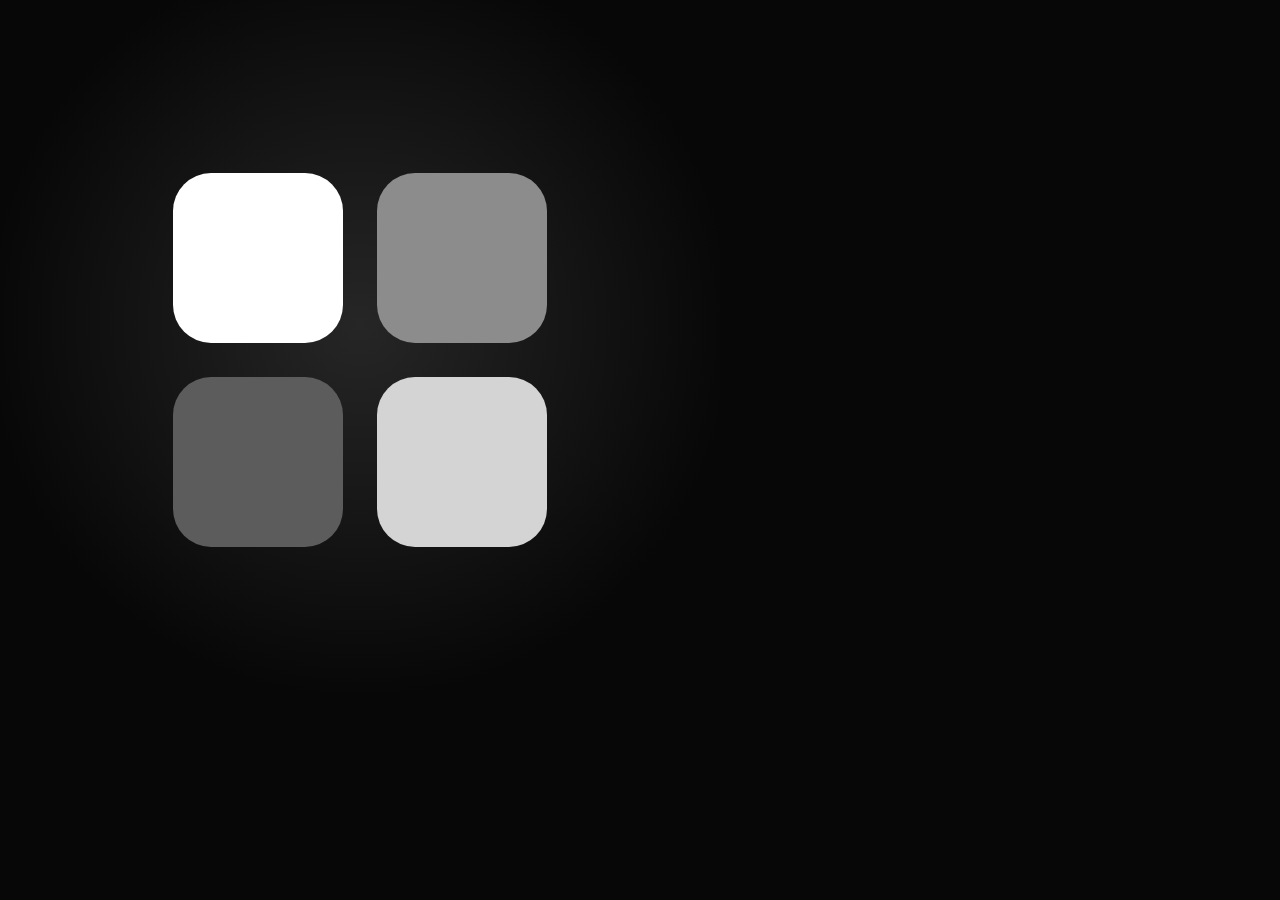
<file: marketing/facebook/src/perfil.html>
<!doctype html>
<html><head><meta charset="utf-8">
<style>
  html,body{margin:0;width:720px;height:720px;background:#070707}
  .s{width:720px;height:720px;display:grid;place-items:center;
     background:radial-gradient(circle at 50% 45%,#262626,#070707 70%)}
  .g{display:grid;grid-template-columns:repeat(2,170px);gap:34px}
  .g i{width:170px;height:170px;border-radius:38px;background:#fff}
  .g i:nth-child(2){background:#8c8c8c}.g i:nth-child(3){background:#5c5c5c}.g i:nth-child(4){background:#d4d4d4}
</style></head>
<body><div class="s"><div class="g"><i></i><i></i><i></i><i></i></div></div></body></html>
</file>
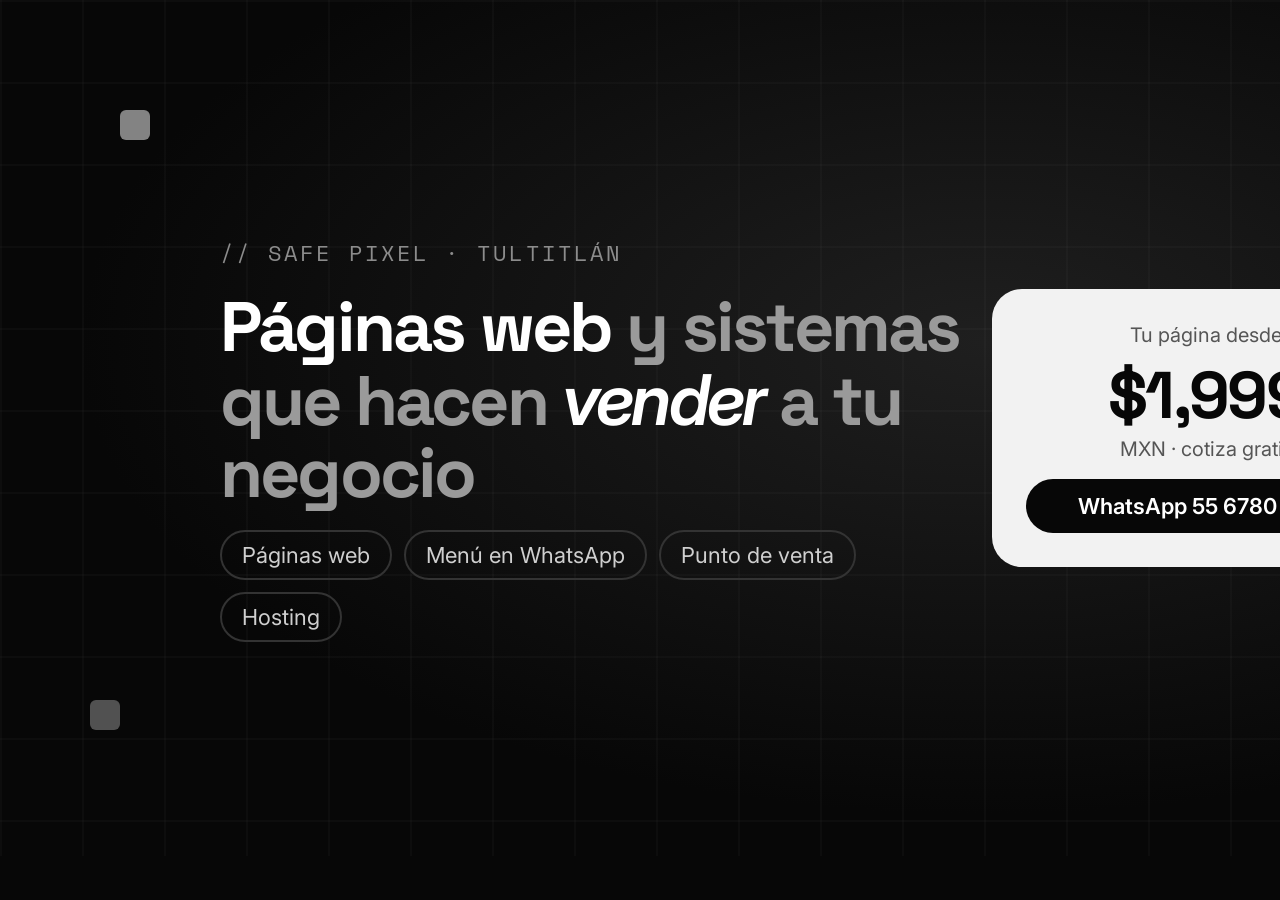
<file: marketing/facebook/src/portada.html>
<!doctype html>
<html><head><meta charset="utf-8">
<link href="https://fonts.googleapis.com/css2?family=Space+Grotesk:wght@500;700&family=Space+Mono&family=Inter:ital,wght@0,500;1,600&display=swap" rel="stylesheet">
<style>
  /* Portada Facebook 1640x856. Zona segura (se ve en celular y computadora): centro 1200x480 */
  html,body{margin:0;width:1640px;height:856px;background:#070707;color:#f2f2f2;font-family:Inter}
  .s{position:relative;width:1640px;height:856px;overflow:hidden;
     background:radial-gradient(ellipse at 60% 40%,#1f1f1f,#070707 65%)}
  .grid{position:absolute;inset:0;opacity:.18;
     background-image:linear-gradient(#ffffff22 2px,transparent 2px),linear-gradient(90deg,#ffffff22 2px,transparent 2px);
     background-size:82px 82px}
  .px{position:absolute;width:30px;height:30px;border-radius:6px;background:#fff}
  .safe{position:absolute;left:220px;top:188px;width:1200px;height:480px;display:flex;align-items:center;justify-content:space-between}
  .txt .mono{font:400 22px "Space Mono";letter-spacing:.14em;color:#8c8c8c;text-transform:uppercase}
  .txt{max-width:760px}.txt h1{font:700 70px/1.04 "Space Grotesk";letter-spacing:-.04em;margin:18px 0 20px;color:#9a9a9a}
  .txt h1 b{color:#fff}.txt h1 em{font-family:Inter;font-style:italic;font-weight:600;color:#fff}
  .tags{display:flex;gap:12px;flex-wrap:wrap}
  .tags span{padding:10px 20px;border:2px solid #333;border-radius:40px;font-size:22px;color:#cfcfcf}
  .card{width:360px;padding:34px;border-radius:30px;background:#f2f2f2;color:#070707;text-align:center}
  .card .p{font:700 66px "Space Grotesk";letter-spacing:-.04em}
  .card small{display:block;font-size:20px;color:#555;margin-bottom:6px}
  .card .wa{margin-top:18px;padding:14px 10px;border-radius:40px;background:#070707;color:#fff;font:600 22px Inter;white-space:nowrap}
</style></head>
<body><div class="s">
  <div class="grid"></div>
  <i class="px" style="left:120px;top:110px;opacity:.5"></i><i class="px" style="left:1480px;top:720px;opacity:.4"></i>
  <i class="px" style="left:1520px;top:90px;opacity:.25"></i><i class="px" style="left:90px;top:700px;opacity:.3"></i>
  <div class="safe">
    <div class="txt">
      <p class="mono">// Safe Pixel · Tultitlán</p>
      <h1><b>Páginas web</b> y sistemas<br>que hacen <em>vender</em> a tu negocio</h1>
      <div class="tags"><span>Páginas web</span><span>Menú en WhatsApp</span><span>Punto de venta</span><span>Hosting</span></div>
    </div>
    <div class="card"><small>Tu página desde</small><div class="p">$1,999</div><small>MXN · cotiza gratis</small>
      <div class="wa">WhatsApp 55 6780 7245</div></div>
  </div>
</div></body></html>
</file>
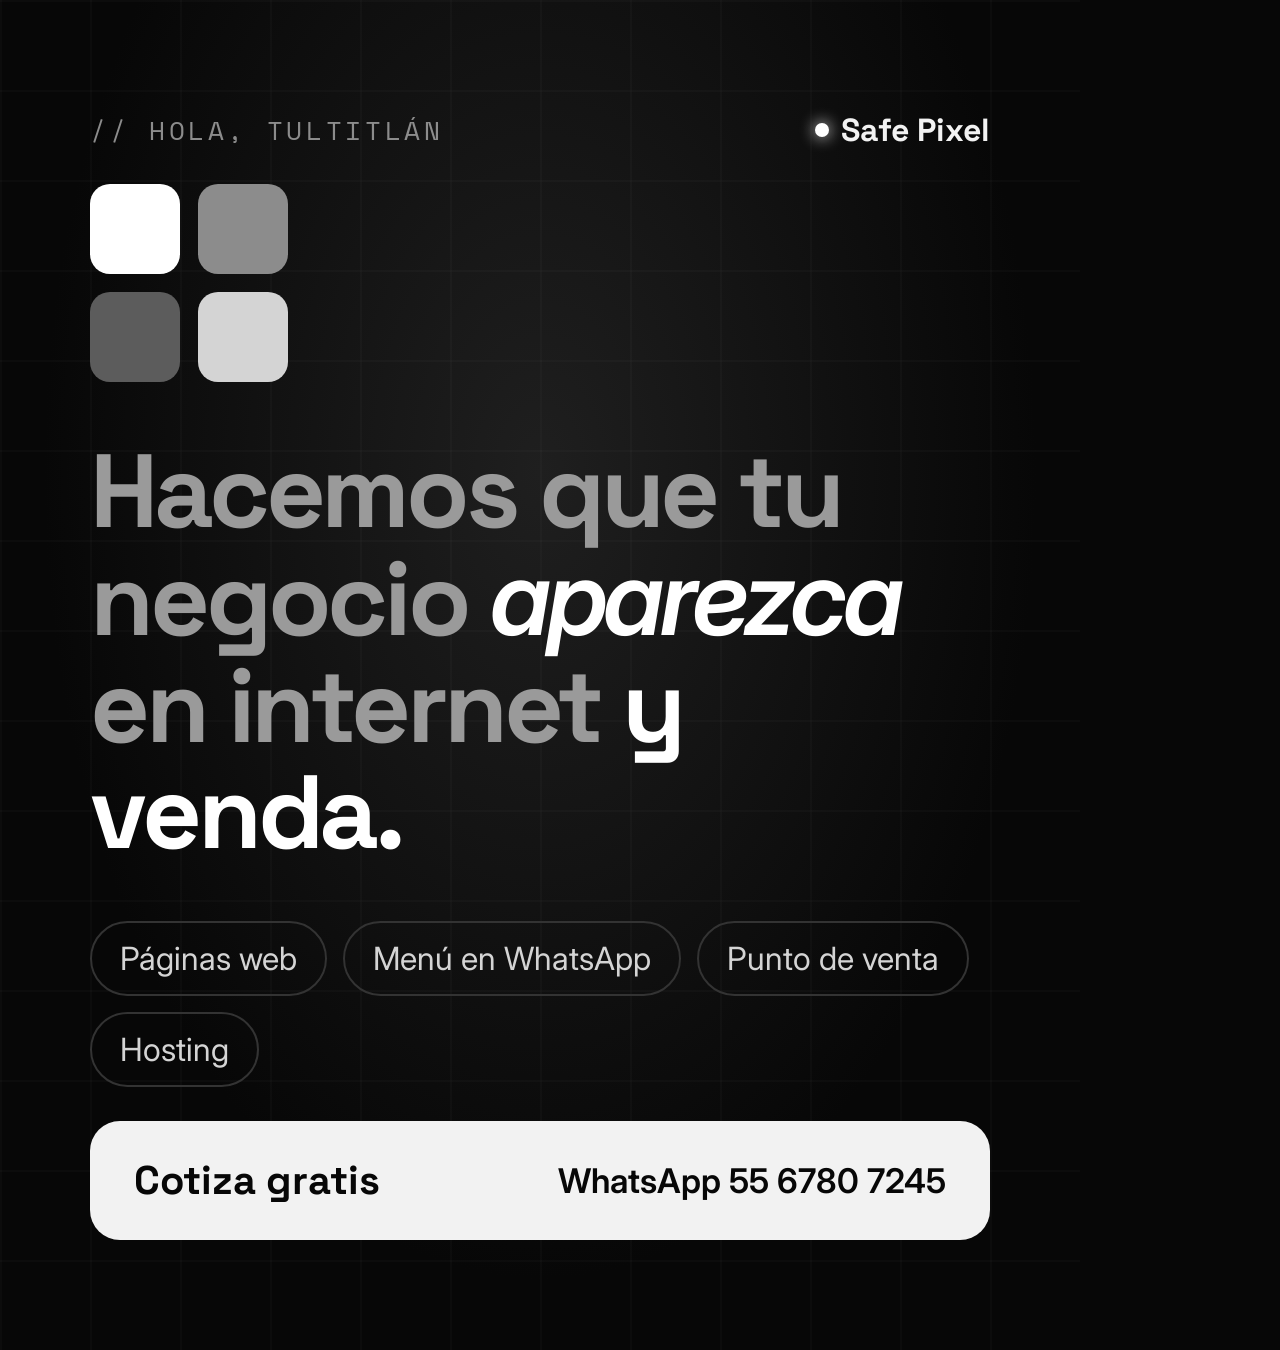
<file: marketing/facebook/src/post.html>
<!doctype html>
<html><head><meta charset="utf-8">
<link href="https://fonts.googleapis.com/css2?family=Space+Grotesk:wght@500;700&family=Space+Mono&family=Inter:ital,wght@0,500;0,600;1,600&display=swap" rel="stylesheet">
<style>
  /* Publicación 1080x1350 (4:5). Elige con #1, #2 o #3 en la URL */
  html,body{margin:0;width:1080px;height:1350px;background:#070707;color:#f2f2f2;font-family:Inter}
  .s{position:relative;width:1080px;height:1350px;overflow:hidden;padding:110px 90px;box-sizing:border-box;
     background:radial-gradient(ellipse at 50% 35%,#1f1f1f,#070707 65%);display:none;flex-direction:column}
  .s.on{display:flex}
  .grid{position:absolute;inset:0;opacity:.16;pointer-events:none;
     background-image:linear-gradient(#ffffff22 2px,transparent 2px),linear-gradient(90deg,#ffffff22 2px,transparent 2px);background-size:90px 90px}
  .top{display:flex;justify-content:space-between;align-items:center;position:relative}
  .mono{font:400 26px "Space Mono";letter-spacing:.14em;color:#8c8c8c;text-transform:uppercase}
  .brand{font:700 32px "Space Grotesk";display:flex;gap:12px;align-items:center}
  .brand i{width:14px;height:14px;border-radius:50%;background:#fff;box-shadow:0 0 16px #fff}
  .body{flex:1;display:flex;flex-direction:column;justify-content:center;gap:56px;position:relative}
  h1{font:700 104px/1.02 "Space Grotesk";letter-spacing:-.04em;margin:0;color:#9a9a9a}
  h1 b{color:#fff} h1 em{font-family:Inter;font-style:italic;font-weight:600;color:#fff}
  .logo{display:grid;grid-template-columns:repeat(2,90px);gap:18px}
  .logo i{width:90px;height:90px;border-radius:20px;background:#fff}
  .logo i:nth-child(2){background:#8c8c8c}.logo i:nth-child(3){background:#5c5c5c}.logo i:nth-child(4){background:#d4d4d4}
  .list div{display:flex;justify-content:space-between;align-items:center;padding:28px 0;border-bottom:2px solid #262626;font:600 46px "Space Grotesk"}
  .list small{font:400 24px "Space Mono";color:#7d7d7d;letter-spacing:.08em}
  .price{font:700 230px/1 "Space Grotesk";letter-spacing:-.06em;color:#fff}
  .price small{font-size:56px;color:#7d7d7d;letter-spacing:0}
  .chips{display:flex;flex-wrap:wrap;gap:16px}
  .chips span{padding:16px 28px;border:2px solid #333;border-radius:50px;font-size:32px;color:#d4d4d4}
  .cta{position:relative;display:flex;justify-content:space-between;align-items:center;padding:34px 44px;border-radius:30px;background:#f2f2f2;color:#070707}
  .cta b{font:700 40px "Space Grotesk"} .cta span{font:600 34px Inter}
</style></head>
<body>
<!-- 1 · Presentación -->
<section class="s" id="p1"><div class="grid"></div>
  <div class="top"><span class="mono">// Hola, Tultitlán</span><span class="brand"><i></i>Safe Pixel</span></div>
  <div class="body">
    <div class="logo"><i></i><i></i><i></i><i></i></div>
    <h1>Hacemos que tu negocio <em>aparezca</em> en internet <b>y venda.</b></h1>
    <div class="chips"><span>Páginas web</span><span>Menú en WhatsApp</span><span>Punto de venta</span><span>Hosting</span></div>
  </div>
  <div class="cta"><b>Cotiza gratis</b><span>WhatsApp 55 6780 7245</span></div>
</section>
<!-- 2 · Portafolio -->
<section class="s" id="p2"><div class="grid"></div>
  <div class="top"><span class="mono">// Portafolio</span><span class="brand"><i></i>Safe Pixel</span></div>
  <div class="body">
    <h1>Ya <em>confían</em> en nosotros</h1>
    <div class="list">
      <div>Corporativo Mareka<small>MULTI-EMPRESA</small></div>
      <div>Narvaza<small>TRANSPORTE</small></div>
      <div>CATEM Tultitlán<small>ORGANIZACIÓN</small></div>
      <div>Grúas y Madrinas JM<small>GRÚAS</small></div>
      <div>Multiservicios Compushop<small>CÓMPUTO</small></div>
    </div>
  </div>
  <div class="cta"><b>¿Sigues tú?</b><span>WhatsApp 55 6780 7245</span></div>
</section>
<!-- 3 · Oferta -->
<section class="s" id="p3"><div class="grid"></div>
  <div class="top"><span class="mono">// Para negocios de la zona</span><span class="brand"><i></i>Safe Pixel</span></div>
  <div class="body">
    <h1>Tu página web <em>desde</em></h1>
    <div class="price">$1,999<small> MXN</small></div>
    <div class="chips"><span>Diseño para celular</span><span>Botón de WhatsApp</span><span>Lista en 7 días</span></div>
  </div>
  <div class="cta"><b>Cotiza gratis</b><span>WhatsApp 55 6780 7245</span></div>
</section>
<script>document.getElementById('p'+(location.hash.slice(1)||'1')).classList.add('on')</script>
</body></html>
</file>
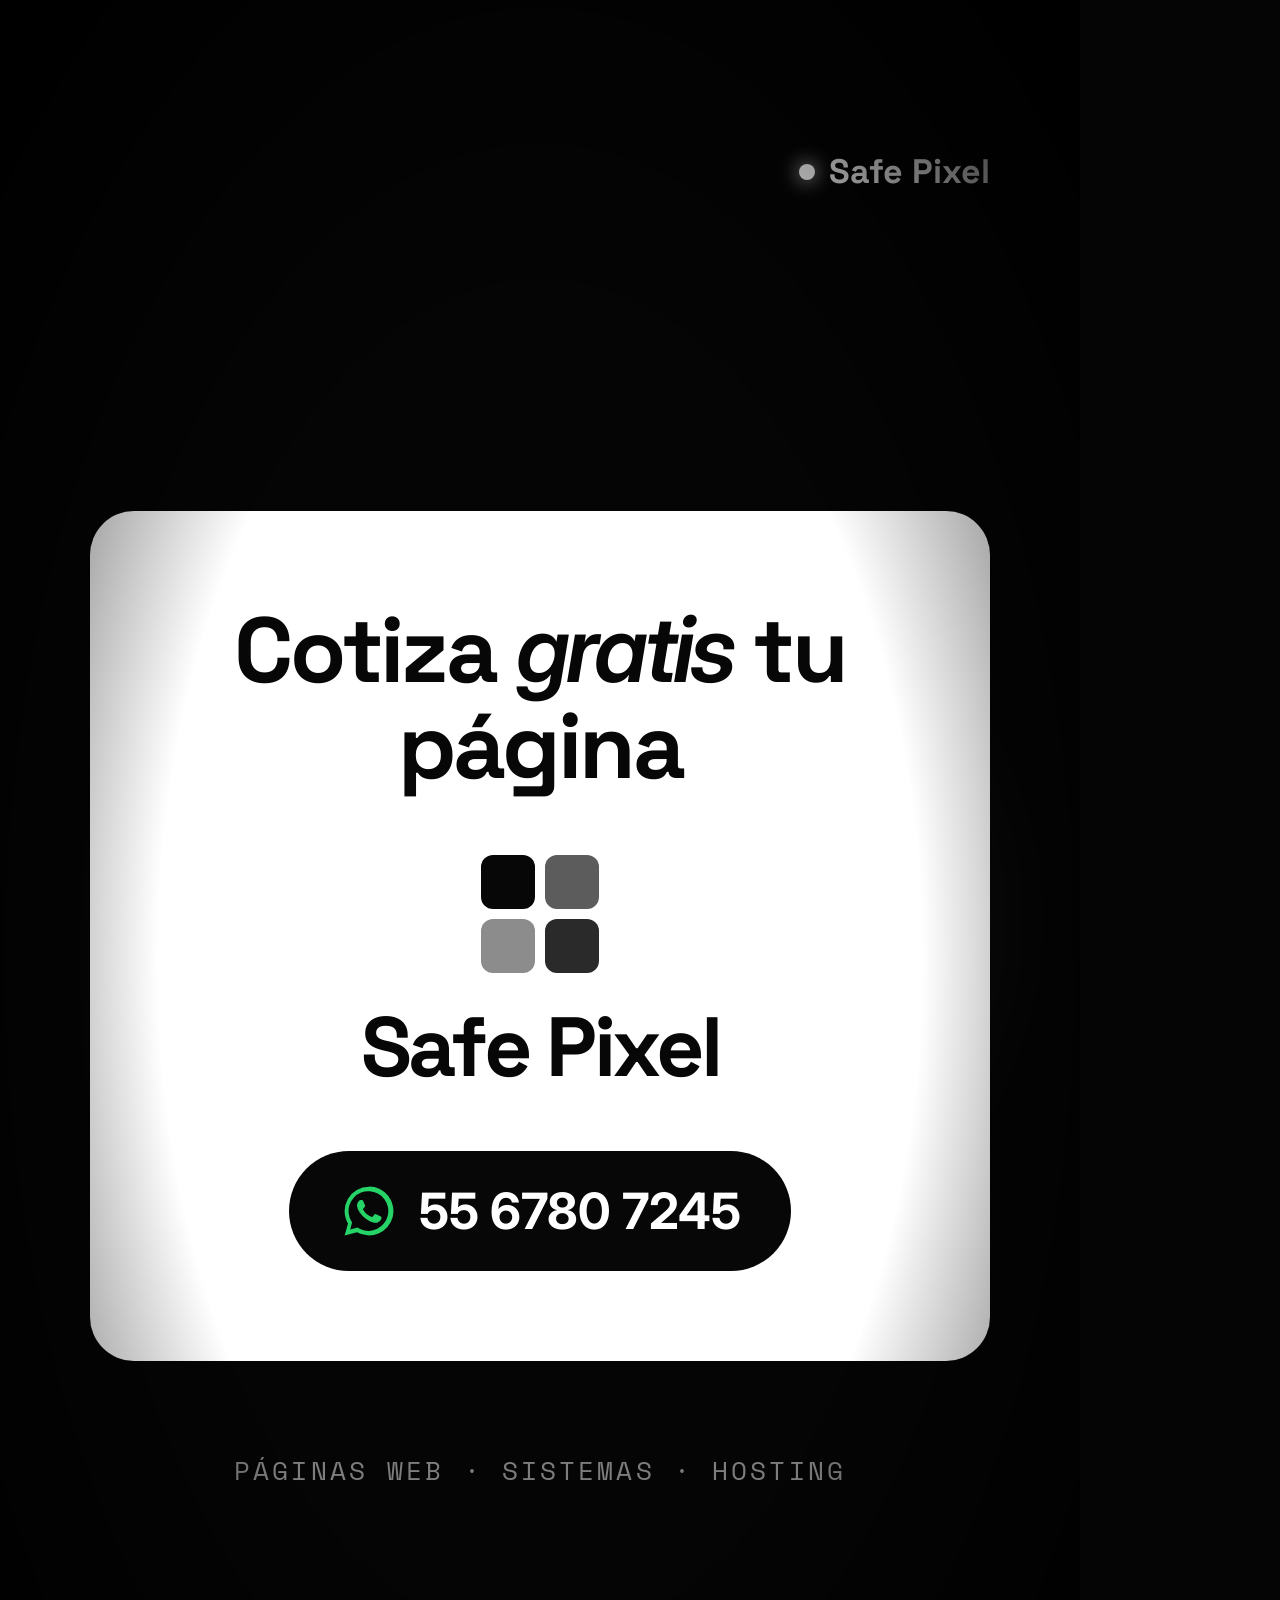
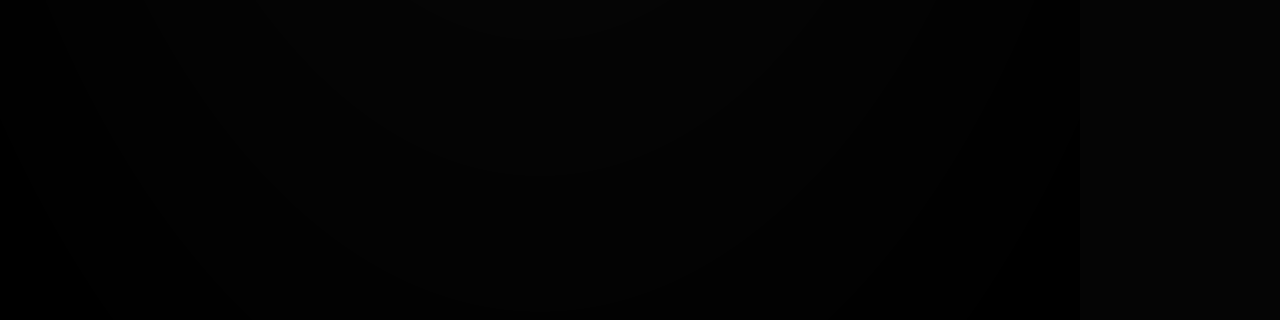
<file: marketing/video/diarios/2026-11-27-taller-mecanico.html>
<!doctype html>
<html lang="es-MX">
<head>
<meta charset="utf-8">
<title>Safe Pixel · Taller de Don Beto</title>
<link href="https://fonts.googleapis.com/css2?family=Space+Grotesk:wght@500;700&family=Space+Mono:wght@400;700&family=Inter:ital,wght@0,400;0,600;1,600&display=swap" rel="stylesheet">
<style>
  /* Vertical 1080x1920 · 45 s · estilo "historia por capítulos"
     Para cambiar el color de acento (ej. verde neón #c6ff00) edita --acc. */
  :root { --acc: #ffffff; --acc-ink: #070707; --dim: #7d7d7d; --line: #262626; --card: #111111; }
  * { box-sizing: border-box; margin: 0; padding: 0; }
  html, body { width: 1080px; height: 1920px; overflow: hidden; background: #050505; color: #f2f2f2; font-family: Inter, sans-serif; }
  .stage { position: relative; width: 1080px; height: 1920px; overflow: hidden; background: #050505; }

  /* Brillo ambiental que se mueve */
  .glow { position: absolute; width: 900px; height: 900px; left: 90px; top: 520px; border-radius: 50%;
    background: radial-gradient(circle, #ffffff1f, transparent 65%); filter: blur(40px); animation: glow 18s ease-in-out both; }
  @keyframes glow { 0% { transform: translate(-200px, -100px); } 30% { transform: translate(200px, 200px); } 60% { transform: translate(-150px, 400px); } 100% { transform: translate(100px, -50px); } }
  .vignette { position: absolute; inset: 0; background: radial-gradient(ellipse at center, transparent 50%, #000 100%); pointer-events: none; }

  /* Cabecera fija */
  .brandtag { position: absolute; top: 150px; right: 90px; font: 700 34px "Space Grotesk"; display: flex; align-items: center; gap: 14px; opacity: 0; animation: fade .6s ease .3s both; }
  .brandtag i { width: 16px; height: 16px; border-radius: 50%; background: var(--acc); box-shadow: 0 0 20px var(--acc); }
  .chap { position: absolute; top: 158px; left: 90px; font: 400 28px "Space Mono"; letter-spacing: .12em; color: var(--dim); text-transform: uppercase; opacity: 0; animation: chap var(--d) linear var(--s) both; }
  @keyframes chap { 0% { opacity: 0; } 6% { opacity: 1; } 94% { opacity: 1; } 100% { opacity: 0; } }
  @keyframes fade { from { opacity: 0; } to { opacity: 1; } }

  /* Escenas */
  .scene { position: absolute; inset: 300px 90px 220px; display: flex; flex-direction: column; justify-content: center; gap: 90px; opacity: 0; animation: scene var(--d) linear var(--s) both; }
  .scene.last { animation-name: sceneLast; }
  @keyframes scene { 0% { opacity: 0; } 7% { opacity: 1; } 92% { opacity: 1; } 100% { opacity: 0; } }
  @keyframes sceneLast { 0% { opacity: 0; } 10% { opacity: 1; } 100% { opacity: 1; } }
  .in { opacity: 0; animation: up .9s cubic-bezier(.16,.84,.24,1) calc(var(--s) + .2s + var(--i, 0) * .22s) both; }
  @keyframes up { from { opacity: 0; transform: translateY(50px); filter: blur(10px); } to { opacity: 1; transform: none; filter: none; } }

  .say { font: 700 92px/1.04 "Space Grotesk"; letter-spacing: -.035em; color: #9a9a9a; }
  .say b { color: #fff; font-weight: 700; }
  .say em { font-family: Inter; font-style: italic; font-weight: 600; color: var(--acc); letter-spacing: -.04em; }
  .say.xl { font-size: 128px; }
  .mono { font: 400 26px "Space Mono"; letter-spacing: .12em; color: var(--dim); text-transform: uppercase; }

  /* Tarjetas genéricas */
  .card { background: var(--card); border: 2px solid var(--line); border-radius: 34px; padding: 44px 50px; }
  .stars { color: var(--acc); font-size: 46px; letter-spacing: 6px; }
  .pill { display: inline-block; padding: 12px 26px; border-radius: 40px; background: var(--acc); color: var(--acc-ink); font: 700 26px "Space Mono"; letter-spacing: .06em; }
  .pill.ghost { background: transparent; color: var(--dim); border: 2px solid var(--line); }
  h3 { font: 700 54px "Space Grotesk"; letter-spacing: -.02em; margin: 10px 0 14px; }

  /* Negocios (escena 1) */
  .shops { display: grid; grid-template-columns: repeat(2, 1fr); gap: 30px; }
  .shop { display: flex; align-items: center; gap: 26px; padding: 34px; border-radius: 28px; border: 2px solid var(--line); background: var(--card); font: 600 40px Inter; }
  .shop span { font-size: 60px; filter: grayscale(1) brightness(1.4); }

  /* Buscador */
  .search { display: flex; align-items: center; gap: 26px; padding: 34px 44px; border-radius: 70px; background: #f2f2f2; color: #111; font-size: 42px; }
  .search b { width: 40px; height: 40px; border: 6px solid #888; border-radius: 50%; flex: none; }
  .typing { display: inline-block; overflow: hidden; white-space: nowrap; width: 0; border-right: 4px solid #111; animation: type 1.3s steps(24) calc(var(--s) + .9s) both; }
  @keyframes type { to { width: 24ch; } }
  .result { display: flex; justify-content: space-between; align-items: center; padding: 32px 10px; border-bottom: 2px solid var(--line); font-size: 40px; }
  .result small { display: block; font: 400 26px "Space Mono"; color: var(--dim); margin-top: 8px; }
  .result.you { color: #3d3d3d; }
  .result.you small { color: #3d3d3d; }
  .missing { font: 700 26px "Space Mono"; color: #ff5c5c; letter-spacing: .08em; }

  /* Comparativa */
  .vs { display: grid; grid-template-columns: 1fr 1fr; gap: 30px; }
  .vs .card { padding: 40px 36px; }
  .vs .tag { font: 400 24px "Space Mono"; color: var(--dim); letter-spacing: .12em; }
  .vs h4 { font: 700 44px "Space Grotesk"; margin: 16px 0 24px; }
  .vs li { list-style: none; font-size: 32px; margin: 12px 0; color: #bdbdbd; }
  .vs .bad.in { animation: up .9s cubic-bezier(.16,.84,.24,1) calc(var(--s) + .2s + var(--i) * .22s) both, lose 1s ease calc(var(--s) + 2.6s) forwards; }
  .vs .good.in { animation: up .9s cubic-bezier(.16,.84,.24,1) calc(var(--s) + .2s + var(--i) * .22s) both, win 1s ease calc(var(--s) + 2.6s) forwards; }
  @keyframes lose { from { opacity: 1; } to { opacity: .25; transform: scale(.96); } }
  @keyframes win { to { border-color: var(--acc); box-shadow: 0 0 80px -20px var(--acc); transform: scale(1.03); } }
  .sent { margin-top: 26px; opacity: 0; animation: fade .5s ease calc(var(--s) + 3s) both; }

  /* Personas */
  .people { display: grid; grid-template-columns: repeat(5, 1fr); gap: 40px 30px; justify-items: center; }
  .p { width: 120px; height: 160px; position: relative; opacity: 1; animation: leave .8s ease calc(var(--s) + 1.2s + var(--i) * .25s) both; }
  .p::before { content: ""; position: absolute; left: 30px; top: 0; width: 60px; height: 60px; border-radius: 50%; border: 6px solid #e5e5e5; }
  .p::after { content: ""; position: absolute; left: 6px; top: 74px; width: 108px; height: 80px; border-radius: 54px 54px 14px 14px; border: 6px solid #e5e5e5; border-bottom: 0; }
  @keyframes leave { to { opacity: .12; transform: translateX(40px); } }
  .counter { display: flex; justify-content: space-between; align-items: baseline; border-top: 2px solid var(--line); padding-top: 34px; }
  .counter b { font: 700 120px "Space Grotesk"; letter-spacing: -.04em; color: var(--acc); }

  /* Precio tachado */
  .money { font: 700 300px/1 "Space Grotesk"; letter-spacing: -.06em; color: #2e2e2e; position: relative; text-align: center; }
  .money::after { content: ""; position: absolute; left: 40px; right: 40px; top: 52%; height: 22px; border-radius: 11px; background: var(--acc); transform-origin: left; transform: scaleX(0) rotate(-8deg); animation: strike .7s cubic-bezier(.7,0,.2,1) calc(var(--s) + 1.4s) both; }
  @keyframes strike { to { transform: scaleX(1) rotate(-8deg); } }

  /* Teléfono */
  .phone { align-self: center; width: 640px; border-radius: 70px; border: 12px solid #1f1f1f; background: #0b0b0b; padding: 50px 40px; box-shadow: 0 60px 140px -50px #ffffff40; }
  .site-hero { border-radius: 28px; background: linear-gradient(160deg, #2b2b2b, #0f0f0f); padding: 40px 34px; }
  .site-hero h5 { font: 700 46px "Space Grotesk"; letter-spacing: -.02em; }
  .site-hero p { font-size: 26px; color: var(--dim); margin: 10px 0 26px; }
  .wa-btn { display: inline-flex; padding: 20px 34px; border-radius: 40px; background: var(--acc); color: var(--acc-ink); font: 700 28px Inter; }
  .bubble { margin-top: 26px; padding: 22px 28px; border-radius: 24px; font-size: 28px; max-width: 86%; }
  .bubble.recv { background: #1d1d1d; }
  .bubble.out { background: var(--acc); color: var(--acc-ink); margin-left: auto; }
  .bubble small { display: block; font: 400 20px "Space Mono"; opacity: .6; margin-top: 8px; }

  /* Precio */
  .price { font: 700 260px/1 "Space Grotesk"; letter-spacing: -.06em; color: #fff; }
  .price small { font-size: 64px; color: var(--dim); letter-spacing: 0; }
  .rows .result { font-size: 44px; }
  .rows .result b { font-family: "Space Grotesk"; }

  /* CTA */
  .cta { background: var(--acc); color: var(--acc-ink); border-radius: 44px; padding: 90px 70px; text-align: center; }
  .cta .say { color: var(--acc-ink); }
  .cta .say em { color: var(--acc-ink); }
  .logo { display: inline-grid; grid-template-columns: repeat(2, 54px); gap: 10px; margin: 60px 0 20px; }
  .logo i { width: 54px; height: 54px; border-radius: 12px; background: #070707; }
  .logo i:nth-child(2) { background: #5c5c5c; } .logo i:nth-child(3) { background: #8c8c8c; } .logo i:nth-child(4) { background: #2a2a2a; }
  .cta .name { font: 700 84px "Space Grotesk"; letter-spacing: -.04em; }
  .cta .wa { display: inline-flex; align-items: center; gap: 20px; margin-top: 50px; padding: 30px 50px; border-radius: 70px; background: #070707; color: #fff; font: 700 50px Inter;
    animation: pulse 1.6s ease-in-out calc(var(--s) + 2s) infinite; }
  .cta .wa svg { width: 60px; height: 60px; fill: #25d366; }
  @keyframes pulse { 0%,100% { transform: scale(1); } 50% { transform: scale(1.05); } }
  .foot { text-align: center; }

  .typing2 { display:inline-block; overflow:hidden; white-space:nowrap; width:0; border-right:4px solid #111; animation: type2 1.1s steps(27) calc(var(--s) + .5s) both; }
  @keyframes type2 { to { width: 27ch; } }
  .result.win { color:#fff; border:2px solid #fff; border-radius:24px; padding:32px 30px; box-shadow:0 0 80px -20px #fff; }
  .big-emoji { font-size:150px; filter:grayscale(1) brightness(1.5); text-align:center; }
</style>
</head>
<body>
<div class="stage">
  <div class="glow"></div>
  <div class="brandtag"><i></i>Safe Pixel</div>

  <div class="chap" style="--s:0s;--d:8.1s">// 01 · La historia</div>
  <section class="scene" style="--s:0s;--d:2.9s">
    <p class="say in">Don Beto tiene el <em>mejor</em> taller mecánico de la zona.</p>
    <div class="card in" style="--i:2">
      <p class="mono">Taller mecánico · Tultitlán</p>
      <h3>Taller Don Beto 🔧</h3>
      <p class="stars">★★★★★</p>
    </div>
  </section>

  <section class="scene" style="--s:2.9s;--d:2.7s">
    <p class="say in">Pero cuando a alguien se le <em>descompone</em> el carro…</p>
    <div class="card in" style="--i:2">
      <p class="mono">21:40 · Avenida principal</p>
      <div class="big-emoji">🚗💨</div>
      <p style="margin-top:20px"><span class="pill">NECESITA UN TALLER YA</span></p>
    </div>
  </section>

  <section class="scene" style="--s:5.6s;--d:2.5s">
    <p class="say in">…busca en Google y encuentra <em>otro</em> taller.</p>
    <div>
      <div class="search in" style="--i:1"><b></b><span class="typing2">taller mecánico cerca de mí</span></div>
      <div class="result in" style="--i:4"><div>Otro taller<small>Sitio web · WhatsApp · Mapa</small></div><span class="stars">★★★★</span></div>
      <div class="result you in" style="--i:5"><div>Taller Don Beto<small>Sin página</small></div><span class="missing">NO APARECE</span></div>
    </div>
  </section>

  <div class="chap" style="--s:8.1s;--d:2.8s">// 02 · La solución</div>
  <section class="scene" style="--s:8.1s;--d:2.8s">
    <p class="say in">Con una página web, el que <em>aparece</em> eres tú.</p>
    <div>
      <div class="result win in" style="--i:2"><div>Taller Don Beto<small>Sitio web · WhatsApp · Mapa</small></div><span class="stars">★★★★★</span></div>
    </div>
  </section>

  <div class="chap" style="--s:10.9s;--d:2.4s">// 03 · El precio</div>
  <section class="scene" style="--s:10.9s;--d:2.4s">
    <p class="say in">Tu página <em>desde</em></p>
    <div class="price in" style="--i:1">$1,999<small> MXN</small></div>
  </section>

  <div class="chap" style="--s:13.3s;--d:4.7s">// Hecho en Tultitlán</div>
  <section class="scene last" style="--s:13.3s;--d:4.7s">
    <div class="cta in">
      <p class="say">Cotiza <em>gratis</em> tu página</p>
      <div class="logo"><i></i><i></i><i></i><i></i></div>
      <p class="name">Safe Pixel</p>
      <div class="wa"><svg viewBox="0 0 32 32"><path d="M16 3a13 13 0 0 0-11.2 19.6L3 29l6.6-1.7A13 13 0 1 0 16 3zm0 23.6c-2 0-4-.5-5.7-1.6l-.4-.2-3.9 1 1-3.8-.3-.4A10.6 10.6 0 1 1 16 26.6zm5.8-7.9c-.3-.2-1.9-.9-2.2-1s-.5-.2-.7.2-.8 1-1 1.2-.4.2-.7 0a8.7 8.7 0 0 1-4.3-3.8c-.3-.6.3-.5 1-1.7.1-.2 0-.4 0-.6l-1-2.4c-.3-.6-.5-.5-.7-.5h-.6a1.2 1.2 0 0 0-.9.4 3.6 3.6 0 0 0-1.1 2.7 6.3 6.3 0 0 0 1.3 3.3 14.4 14.4 0 0 0 5.5 4.9c2 .9 2.8 1 3.9.8a3.3 3.3 0 0 0 2.1-1.5 2.7 2.7 0 0 0 .2-1.5c-.1-.2-.3-.3-.6-.4z"/></svg>
        55 6780 7245
      </div>
    </div>
    <p class="mono foot in" style="--i:4">Páginas web · Sistemas · Hosting</p>
  </section>

  <div class="vignette"></div>
</div>
<script>
  window.seek = t => document.getAnimations().forEach(a => { a.pause(); a.currentTime = t * 1000; });
</script>
</body>
</html>
</file>
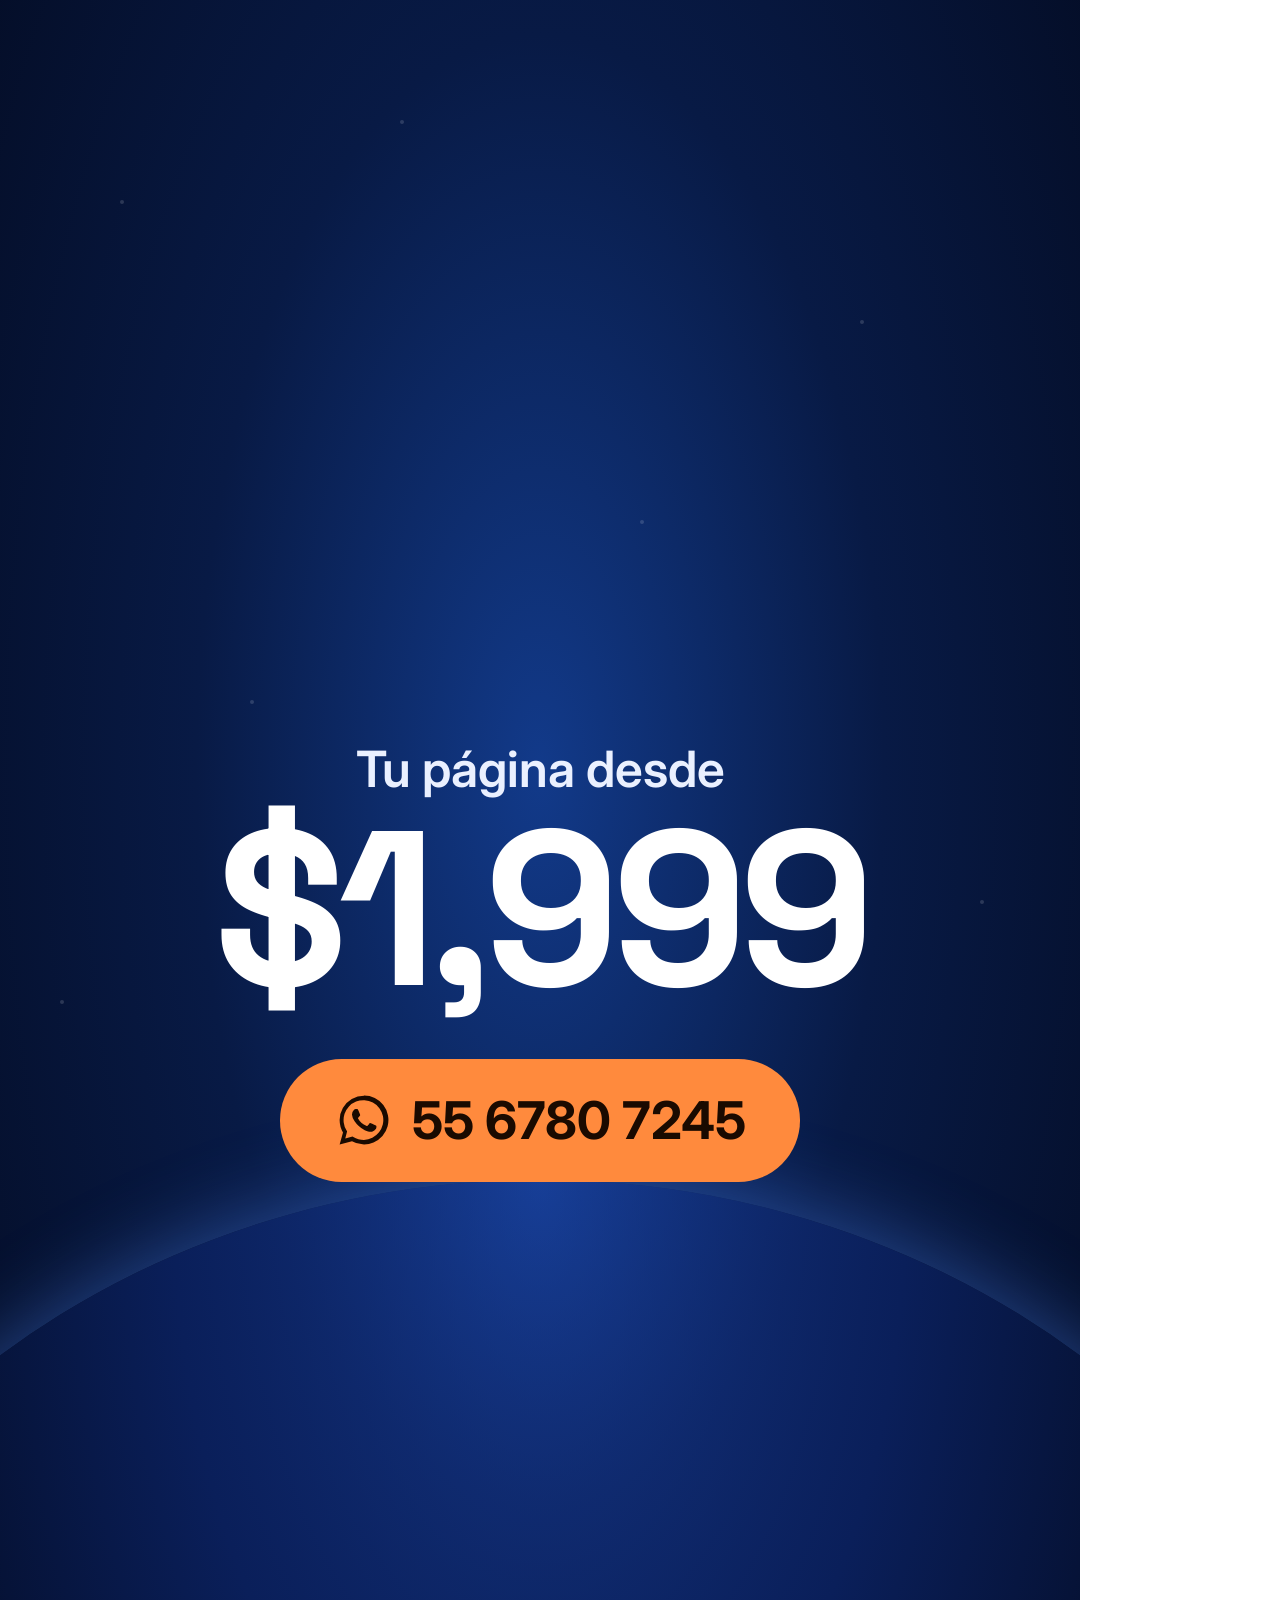
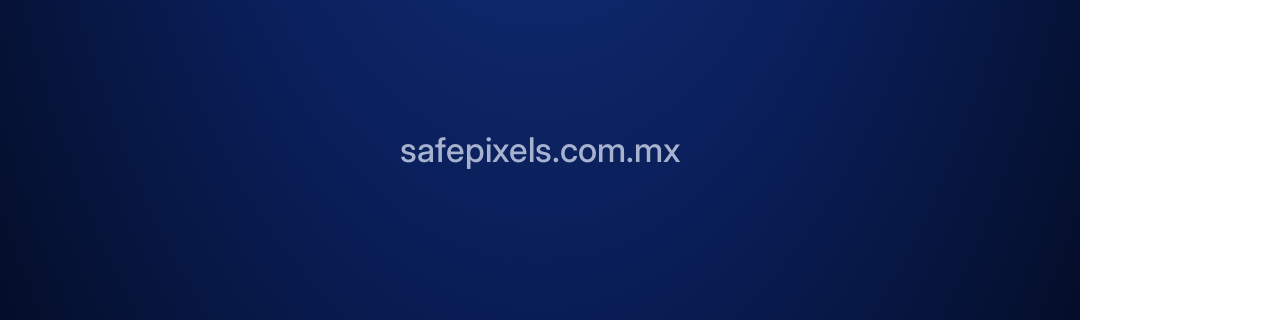
<file: marketing/video/lanzamientos/v1-espacio.html>
<!doctype html><html lang="es-MX"><head><meta charset="utf-8"><title>Safe Pixel · Lanzamiento (espacio)</title>
<link href="https://fonts.googleapis.com/css2?family=Space+Grotesk:wght@500;700&family=Inter:wght@500;700&display=swap" rel="stylesheet">
<link rel="stylesheet" href="base.css">
<style>
/* Estilo 1: azul cósmico, revelación de logo con estelas. 14 s */
.stage{background:radial-gradient(ellipse at 50% 40%,#123a8a 0%,#081a45 45%,#030a1f 100%);color:#eaf0ff}
.star{position:absolute;width:4px;height:4px;border-radius:50%;background:#fff;opacity:.6;animation:tw 2.4s ease-in-out var(--t) infinite both}
@keyframes tw{0%,100%{opacity:.15}50%{opacity:.9}}
.planet{position:absolute;left:-30%;right:-30%;top:1180px;height:1600px;border-radius:50%;background:radial-gradient(ellipse at 50% 0%,#2c6bff55,#0a1f5a 30%,#030a1f 60%);box-shadow:0 -6px 80px #4f8cff66}
.streak{position:absolute;height:6px;border-radius:6px;background:linear-gradient(90deg,transparent,#ff8a3d,#fff);opacity:0;animation:shoot 1.1s ease-in var(--t) both}
@keyframes shoot{0%{opacity:0;transform:translateX(-900px)}20%{opacity:1}100%{opacity:0;transform:translateX(1500px)}}
.logo.fly i{animation:fly 1s cubic-bezier(.2,.9,.2,1) calc(var(--s) + var(--k)*.12s) both;box-shadow:0 0 50px #7fb0ff}
@keyframes fly{from{opacity:0;transform:translate(var(--x),var(--y)) rotate(200deg) scale(.2)}to{opacity:1;transform:none}}
.glow{position:absolute;width:700px;height:700px;border-radius:50%;background:radial-gradient(circle,#5b8cff55,transparent 65%);animation:pulse 3s ease-in-out infinite}
@keyframes pulse{0%,100%{transform:scale(.9);opacity:.6}50%{transform:scale(1.1);opacity:1}}
h1{font-size:128px;font-weight:700}
h2{font-size:96px;font-weight:700;color:#fff}
h2 em{font-style:normal;color:#ff9a52}
.pill{display:inline-block;margin:16px 0;padding:30px 56px;border-radius:70px;border:2px solid #4f7dff88;background:#0c2366cc;font:600 52px Inter;box-shadow:0 0 50px #2f5cff55}
.price{font-size:220px;font-weight:700;color:#fff}
.wa{background:#ff8a3d;color:#1a0a00}.wa svg{fill:#1a0a00}
</style></head><body><div class="stage">
<i class="star" style="left:120px;top:200px;--t:.1s"></i><i class="star" style="left:860px;top:320px;--t:.7s"></i><i class="star" style="left:400px;top:120px;--t:1.3s"></i>
<i class="star" style="left:980px;top:900px;--t:.4s"></i><i class="star" style="left:60px;top:1000px;--t:1.8s"></i><i class="star" style="left:640px;top:520px;--t:1s"></i>
<i class="star" style="left:250px;top:700px;--t:2s"></i><i class="star" style="left:760px;top:1100px;--t:.2s"></i>
<div class="planet"></div>
<i class="streak" style="top:420px;width:700px;--t:3.2s"></i><i class="streak" style="top:540px;width:420px;--t:3.6s"></i><i class="streak" style="top:1380px;width:560px;--t:4.1s"></i>

<section class="scene" style="--s:0s;--d:3.2s">
  <div class="glow"></div>
  <div class="logo fly" style="--q:110px"><i style="--k:0;--x:-600px;--y:-700px"></i><i style="--k:1;--x:600px;--y:-700px"></i><i style="--k:2;--x:-600px;--y:700px"></i><i style="--k:3;--x:600px;--y:700px"></i></div>
  <h1 class="gs in" style="--i:5;margin-top:70px">Safe Pixel</h1>
</section>
<section class="scene" style="--s:3.2s;--d:3.4s">
  <h2 class="gs in">Tu negocio merece <em>despegar</em> en internet.</h2>
</section>
<section class="scene" style="--s:6.6s;--d:3.8s">
  <span class="pill pop" style="--i:0">🌐 Páginas web</span>
  <span class="pill pop" style="--i:2">💬 Chatbots de WhatsApp</span>
  <span class="pill pop" style="--i:4">🧾 Punto de venta</span>
</section>
<section class="scene last" style="--s:10.4s;--d:3.6s">
  <p class="in" style="font:600 50px Inter;opacity:.8">Tu página desde</p>
  <div class="price gs in" style="--i:1">$1,999</div>
  <div class="cta in" style="--i:3;margin-top:40px"><span class="wa"><svg viewBox="0 0 32 32"><path d="M16 3a13 13 0 0 0-11.2 19.6L3 29l6.6-1.7A13 13 0 1 0 16 3zm0 23.6c-2 0-4-.5-5.7-1.6l-.4-.2-3.9 1 1-3.8-.3-.4A10.6 10.6 0 1 1 16 26.6zm5.8-7.9c-.3-.2-1.9-.9-2.2-1s-.5-.2-.7.2-.8 1-1 1.2-.4.2-.7 0a8.7 8.7 0 0 1-4.3-3.8c-.3-.6.3-.5 1-1.7.1-.2 0-.4 0-.6l-1-2.4c-.3-.6-.5-.5-.7-.5h-.6a1.2 1.2 0 0 0-.9.4 3.6 3.6 0 0 0-1.1 2.7 6.3 6.3 0 0 0 1.3 3.3 14.4 14.4 0 0 0 5.5 4.9c2 .9 2.8 1 3.9.8a3.3 3.3 0 0 0 2.1-1.5 2.7 2.7 0 0 0 .2-1.5c-.1-.2-.3-.3-.6-.4z"/></svg> 55 6780 7245</span></div>
  <p class="foot">safepixels.com.mx</p>
</section>
</div><script>window.seek=t=>document.getAnimations().forEach(a=>{a.pause();a.currentTime=t*1000});</script></body></html>
</file>
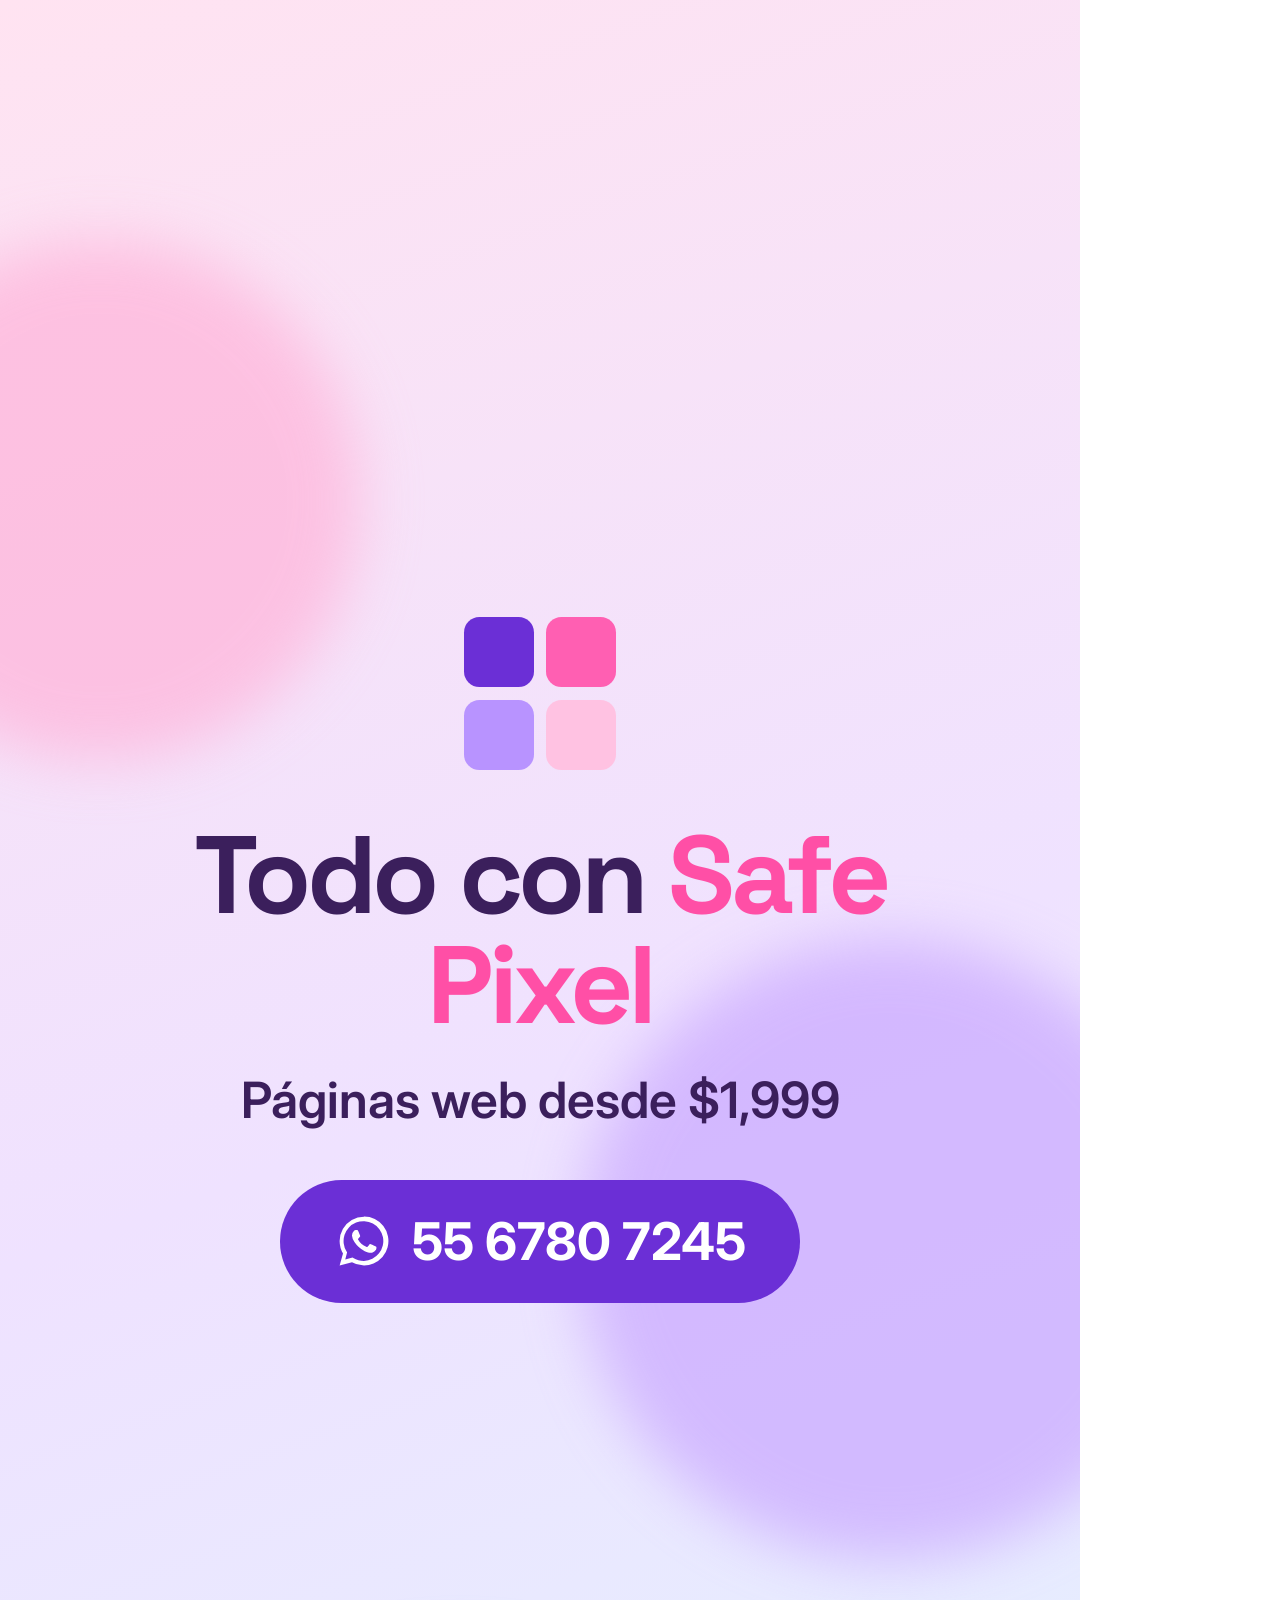
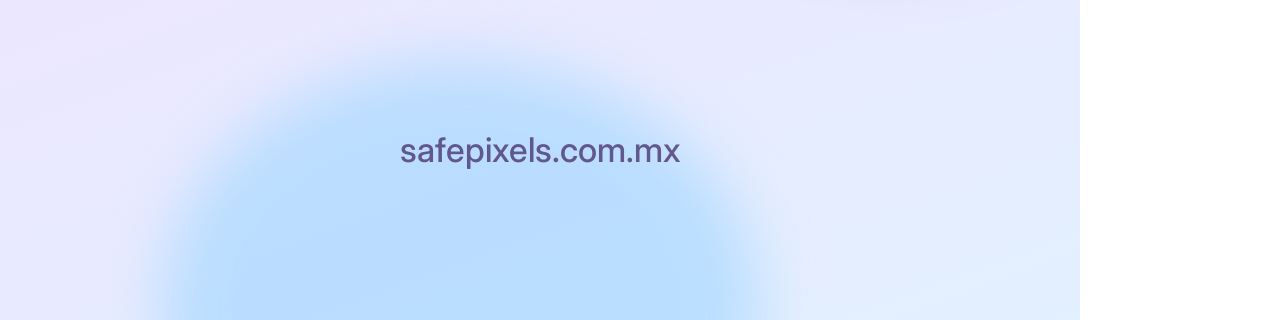
<file: marketing/video/lanzamientos/v2-pastel.html>
<!doctype html><html lang="es-MX"><head><meta charset="utf-8"><title>Safe Pixel · Lanzamiento (pastel 3D)</title>
<link href="https://fonts.googleapis.com/css2?family=Space+Grotesk:wght@500;700&family=Inter:wght@500;700&display=swap" rel="stylesheet">
<link rel="stylesheet" href="base.css">
<style>
/* Estilo 2: pastel 3D juguetón (rosa/lila), palabras que rebotan y tarjetas flotantes. 15 s */
.stage{background:linear-gradient(160deg,#ffe3f1,#efe2ff 55%,#e3f0ff);color:#3b1f5c;perspective:1400px}
.blob{position:absolute;border-radius:50%;filter:blur(30px);opacity:.7;animation:drift 15s ease-in-out both}
@keyframes drift{0%{transform:translate(0,0)}50%{transform:translate(60px,-80px)}100%{transform:translate(-40px,40px)}}
.word{font-size:190px;font-weight:700;color:#6b2fd6;text-shadow:0 18px 0 #e8c6ff,0 30px 60px #b57cff66}
.card{position:absolute;width:560px;border-radius:40px;background:#fff;box-shadow:0 40px 80px -20px #8a4fd655,0 0 0 2px #f3e6ff;padding:40px;text-align:left;
  opacity:0;animation:card 1s cubic-bezier(.2,1.3,.4,1) calc(var(--s) + var(--k)*.35s) both, bob 3s ease-in-out calc(var(--s) + 1s + var(--k)*.35s) infinite}
@keyframes card{from{opacity:0;transform:translateY(300px) rotateX(50deg) rotateZ(var(--r))}to{opacity:1;transform:rotateZ(var(--r))}}
@keyframes bob{0%,100%{translate:0 0}50%{translate:0 -18px}}
.card h4{font:700 48px "Space Grotesk";margin-bottom:14px}
.card p{font:500 34px Inter;color:#7a5a9a}
.card .bar{height:22px;border-radius:12px;background:#f1e4ff;margin:12px 0}
.card .btn{display:inline-block;margin-top:16px;padding:16px 30px;border-radius:30px;background:#ff5fb2;color:#fff;font:700 30px Inter}
.bub{padding:18px 24px;border-radius:24px;font:500 30px Inter;margin:10px 0;max-width:88%}
h2{font-size:110px;font-weight:700}
h2 em{font-style:normal;color:#ff4fa6}
.wa{background:#6b2fd6;color:#fff}.wa svg{fill:#fff}
</style></head><body><div class="stage">
<i class="blob" style="left:-120px;top:200px;width:520px;height:520px;background:#ffb3d9"></i>
<i class="blob" style="right:-160px;top:900px;width:620px;height:620px;background:#c9a7ff"></i>
<i class="blob" style="left:200px;bottom:-200px;width:600px;height:500px;background:#a8d8ff"></i>

<section class="scene" style="--s:0s;--d:1.6s"><div class="word gs pop">Publica.</div></section>
<section class="scene" style="--s:1.6s;--d:1.6s"><div class="word gs pop">Vende.</div></section>
<section class="scene" style="--s:3.2s;--d:1.6s"><div class="word gs pop">Crece.</div></section>

<section class="scene" style="--s:4.8s;--d:5.4s">
  <div class="card" style="--k:0;--r:-6deg;left:90px;top:330px"><h4>🌐 Tu página web</h4><div class="bar" style="width:90%"></div><div class="bar" style="width:70%"></div><span class="btn">Escríbenos</span></div>
  <div class="card" style="--k:1;--r:5deg;right:80px;top:760px"><h4>💬 WhatsApp</h4><div class="bub" style="background:#f1e4ff">¿Tienen servicio hoy?</div><div class="bub" style="background:#ffe0f0;margin-left:auto">¡Claro! ¿A qué hora?</div></div>
  <div class="card" style="--k:2;--r:-3deg;left:120px;top:1220px"><h4>🧾 Tu punto de venta</h4><p>Ventas · Caja · Inventario</p></div>
</section>

<section class="scene last" style="--s:10.2s;--d:4.8s">
  <div class="logo pop" style="--q:70px"><i style="background:#6b2fd6"></i><i style="background:#ff5fb2"></i><i style="background:#b893ff"></i><i style="background:#ffc2e2"></i></div>
  <h2 class="gs in" style="--i:1;margin-top:50px">Todo con <em>Safe Pixel</em></h2>
  <p class="in" style="--i:2;font:600 50px Inter;margin-top:30px">Páginas web desde $1,999</p>
  <div class="cta in" style="--i:4;margin-top:50px"><span class="wa"><svg viewBox="0 0 32 32"><path d="M16 3a13 13 0 0 0-11.2 19.6L3 29l6.6-1.7A13 13 0 1 0 16 3zm0 23.6c-2 0-4-.5-5.7-1.6l-.4-.2-3.9 1 1-3.8-.3-.4A10.6 10.6 0 1 1 16 26.6zm5.8-7.9c-.3-.2-1.9-.9-2.2-1s-.5-.2-.7.2-.8 1-1 1.2-.4.2-.7 0a8.7 8.7 0 0 1-4.3-3.8c-.3-.6.3-.5 1-1.7.1-.2 0-.4 0-.6l-1-2.4c-.3-.6-.5-.5-.7-.5h-.6a1.2 1.2 0 0 0-.9.4 3.6 3.6 0 0 0-1.1 2.7 6.3 6.3 0 0 0 1.3 3.3 14.4 14.4 0 0 0 5.5 4.9c2 .9 2.8 1 3.9.8a3.3 3.3 0 0 0 2.1-1.5 2.7 2.7 0 0 0 .2-1.5c-.1-.2-.3-.3-.6-.4z"/></svg> 55 6780 7245</span></div>
  <p class="foot">safepixels.com.mx</p>
</section>
</div><script>window.seek=t=>document.getAnimations().forEach(a=>{a.pause();a.currentTime=t*1000});</script></body></html>
</file>
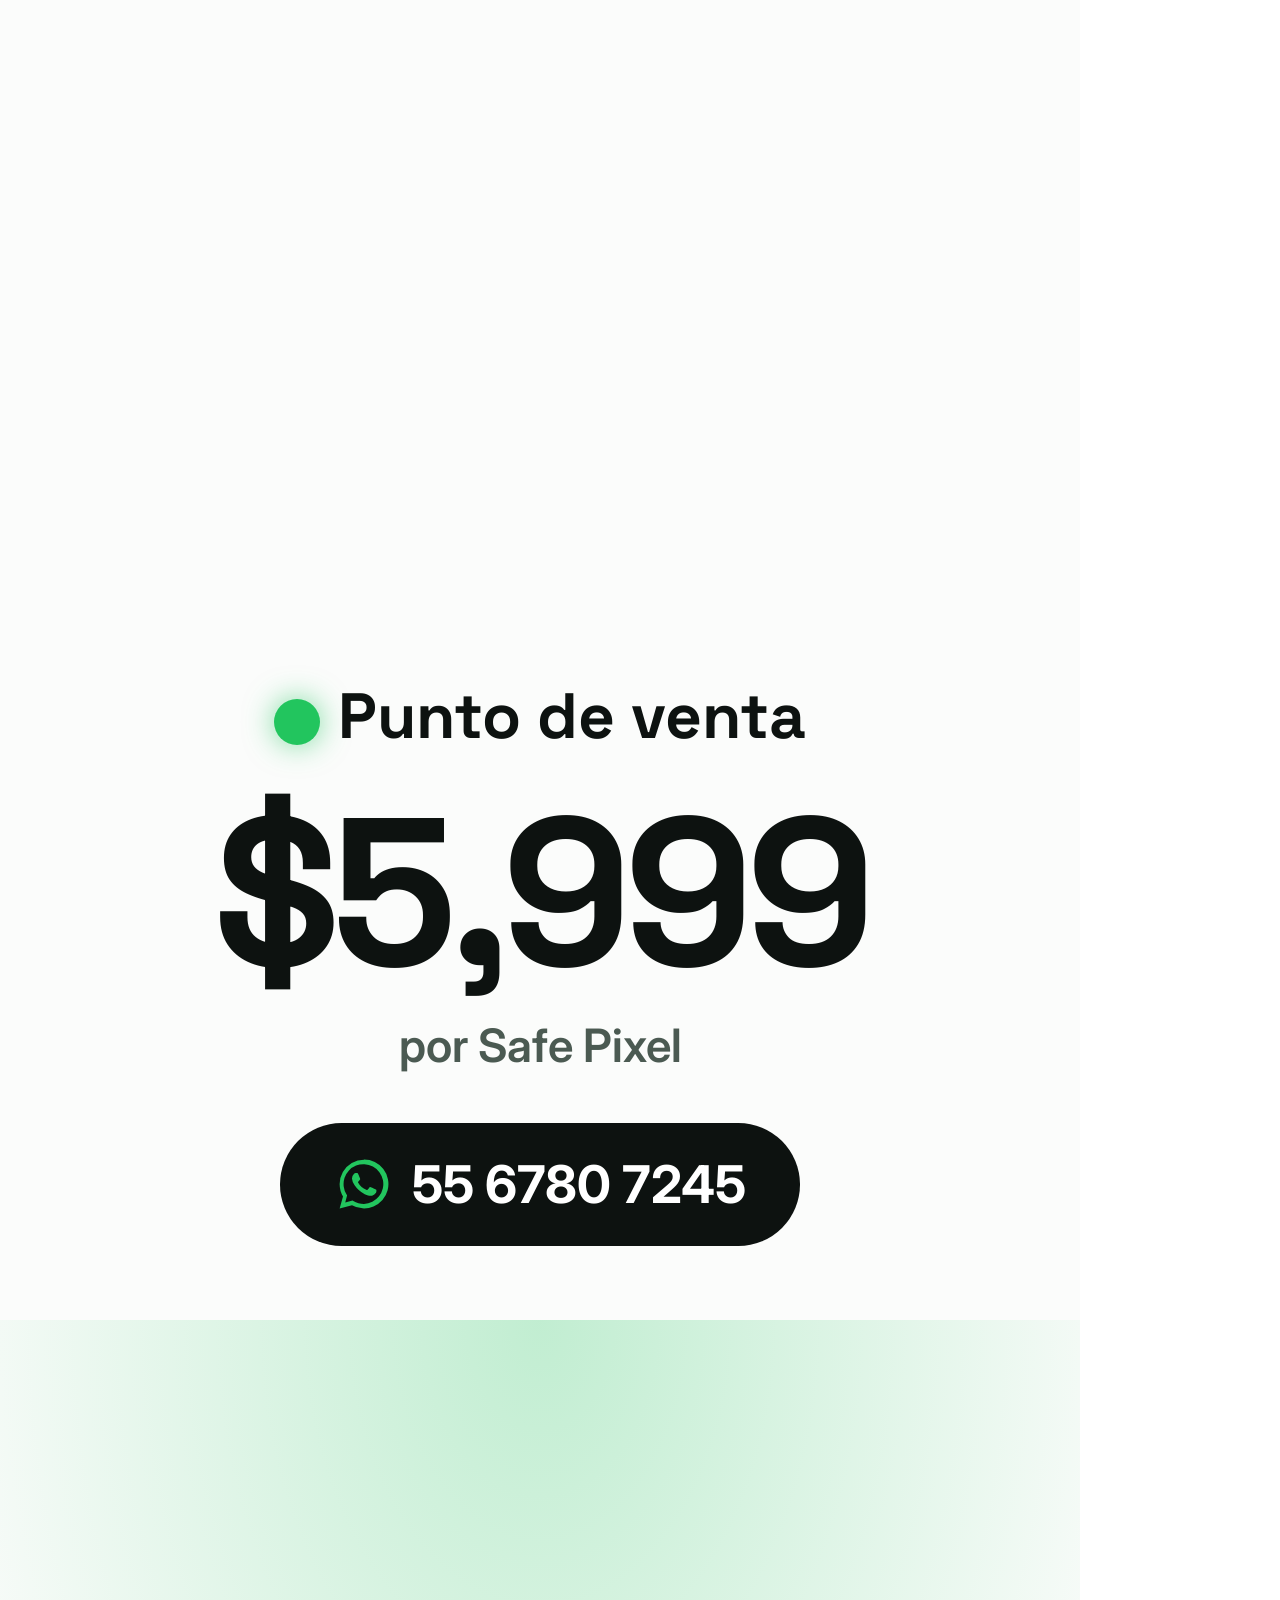
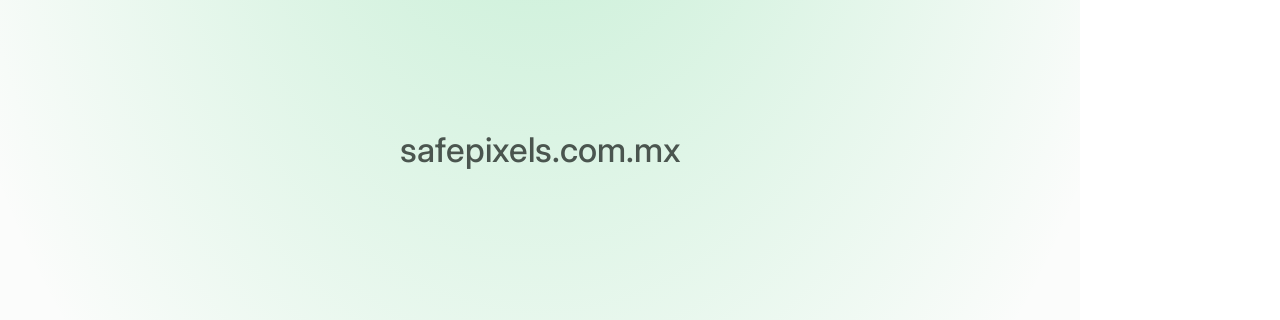
<file: marketing/video/lanzamientos/v3-interfaz.html>
<!doctype html><html lang="es-MX"><head><meta charset="utf-8"><title>Safe Pixel · Lanzamiento (interfaz punto de venta)</title>
<link href="https://fonts.googleapis.com/css2?family=Space+Grotesk:wght@500;700&family=Inter:wght@500;600;700&display=swap" rel="stylesheet">
<link rel="stylesheet" href="base.css">
<style>
/* Estilo 3: interfaz limpia blanco/verde, palabras sueltas y zoom a la pantalla real del punto de venta. 18 s */
.stage{background:#fbfcfb;color:#0d1210}
.glowg{position:absolute;left:-200px;right:-200px;bottom:-500px;height:1100px;background:radial-gradient(ellipse at 50% 0%,#22c55e44,transparent 60%)}
.big{font-size:210px;font-weight:700}
h2{font-size:96px;font-weight:700}
h2 em{font-style:normal;color:#16a34a}
.dot{display:inline-block;width:46px;height:46px;border-radius:50%;background:#22c55e;margin-right:18px;vertical-align:middle;box-shadow:0 0 30px #22c55e99}
.screen{position:absolute;left:50%;top:50%;width:1500px;border-radius:34px;overflow:hidden;box-shadow:0 60px 120px -30px #0d121044,0 0 0 2px #e3ebe5;
  transform-origin:var(--ox) var(--oy);animation:cam var(--d) cubic-bezier(.45,0,.2,1) var(--s) both}
@keyframes cam{from{transform:translate(-50%,-50%) scale(var(--z0))}to{transform:translate(-50%,-50%) scale(var(--z1))}}
.screen img{display:block;width:100%}
.tag{position:absolute;padding:18px 32px;border-radius:40px;background:#0d1210;color:#fff;font:600 40px Inter;box-shadow:0 20px 40px -10px #0006}
.tag.g{background:#22c55e;color:#04140a}
.flow{display:flex;flex-direction:column;gap:26px;align-items:center}
.chip{padding:26px 50px;border-radius:60px;border:2px solid #d5e6da;background:#fff;font:600 54px Inter;box-shadow:0 20px 40px -20px #0d121033}
.chip.g{background:#22c55e;border-color:#22c55e;color:#04140a}
.arrow{font-size:50px;color:#16a34a}
.wa{background:#0d1210;color:#fff}.wa svg{fill:#22c55e}
</style></head><body><div class="stage"><div class="glowg"></div>

<section class="scene" style="--s:0s;--d:2.2s"><div class="big gs pop">Stop.</div></section>
<section class="scene" style="--s:2.2s;--d:2.6s"><h2 class="gs in">Deja de anotar tus ventas en <em>libreta</em>.</h2></section>

<section class="scene" style="--s:4.8s;--d:3.6s">
  <div class="screen" style="--s:4.8s;--d:3.6s;--z0:.62;--z1:.7;--ox:50%;--oy:50%"><img src="pos-venta.png" alt=""></div>
  <span class="tag in" style="--i:3;left:80px;top:420px">Así se ve tu punto de venta</span>
</section>
<section class="scene" style="--s:8.4s;--d:3.4s">
  <div class="screen" style="--s:8.4s;--d:3.4s;--z0:1.05;--z1:1.3;--ox:82%;--oy:45%"><img src="pos-venta.png" alt=""></div>
  <span class="tag g in" style="--i:3;left:90px;top:1360px">El total y el cambio, al instante</span>
</section>

<section class="scene" style="--s:11.8s;--d:3s">
  <div class="flow">
    <span class="chip pop" style="--i:0">Vendes</span><span class="arrow in" style="--i:1">↓</span>
    <span class="chip pop" style="--i:2">Se descuenta del inventario</span><span class="arrow in" style="--i:3">↓</span>
    <span class="chip g pop" style="--i:4">Haces tu corte de caja</span>
  </div>
</section>

<section class="scene last" style="--s:14.8s;--d:3.2s">
  <p class="in" style="font:700 64px 'Space Grotesk'"><span class="dot"></span>Punto de venta</p>
  <div class="big gs in" style="--i:1;margin-top:30px">$5,999</div>
  <p class="in" style="--i:2;font:600 46px Inter;color:#4b5a52;margin-top:20px">por Safe Pixel</p>
  <div class="cta in" style="--i:4;margin-top:50px"><span class="wa"><svg viewBox="0 0 32 32"><path d="M16 3a13 13 0 0 0-11.2 19.6L3 29l6.6-1.7A13 13 0 1 0 16 3zm0 23.6c-2 0-4-.5-5.7-1.6l-.4-.2-3.9 1 1-3.8-.3-.4A10.6 10.6 0 1 1 16 26.6zm5.8-7.9c-.3-.2-1.9-.9-2.2-1s-.5-.2-.7.2-.8 1-1 1.2-.4.2-.7 0a8.7 8.7 0 0 1-4.3-3.8c-.3-.6.3-.5 1-1.7.1-.2 0-.4 0-.6l-1-2.4c-.3-.6-.5-.5-.7-.5h-.6a1.2 1.2 0 0 0-.9.4 3.6 3.6 0 0 0-1.1 2.7 6.3 6.3 0 0 0 1.3 3.3 14.4 14.4 0 0 0 5.5 4.9c2 .9 2.8 1 3.9.8a3.3 3.3 0 0 0 2.1-1.5 2.7 2.7 0 0 0 .2-1.5c-.1-.2-.3-.3-.6-.4z"/></svg> 55 6780 7245</span></div>
  <p class="foot">safepixels.com.mx</p>
</section>
</div><script>window.seek=t=>document.getAnimations().forEach(a=>{a.pause();a.currentTime=t*1000});</script></body></html>
</file>
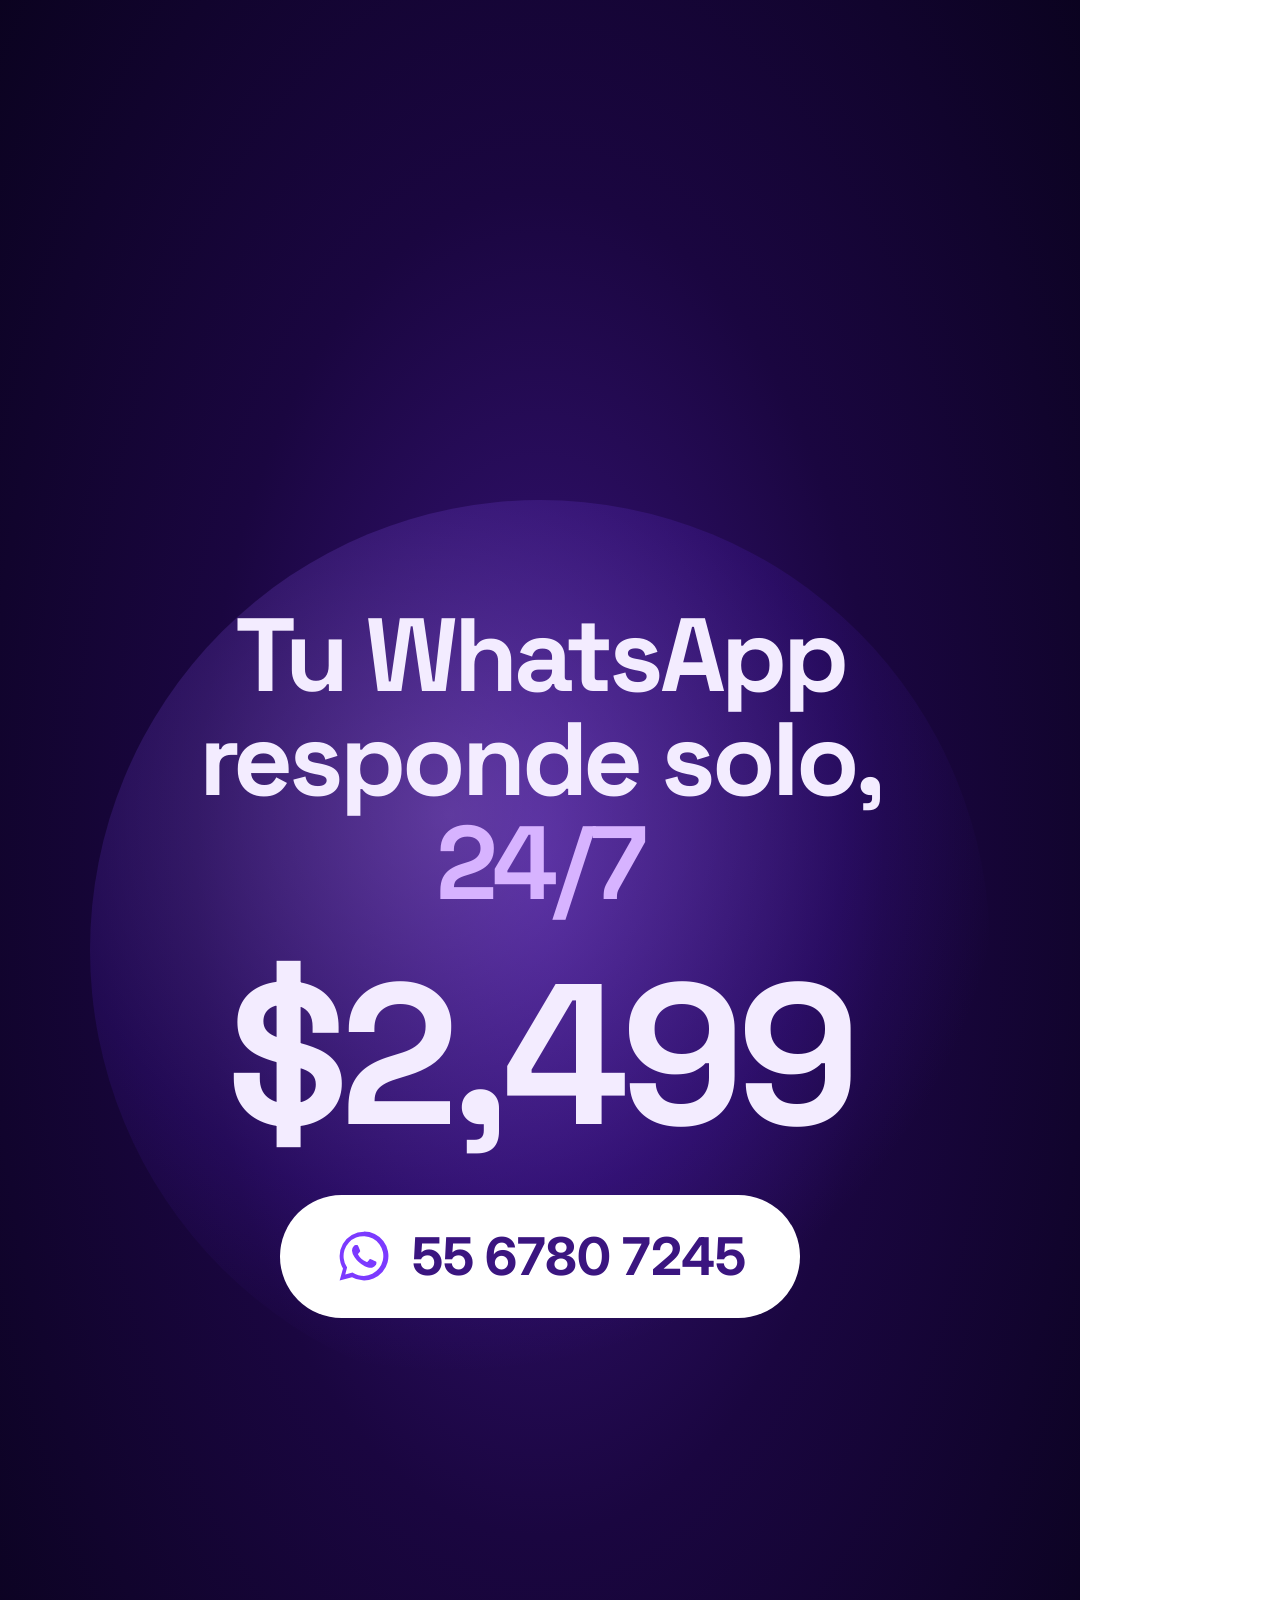
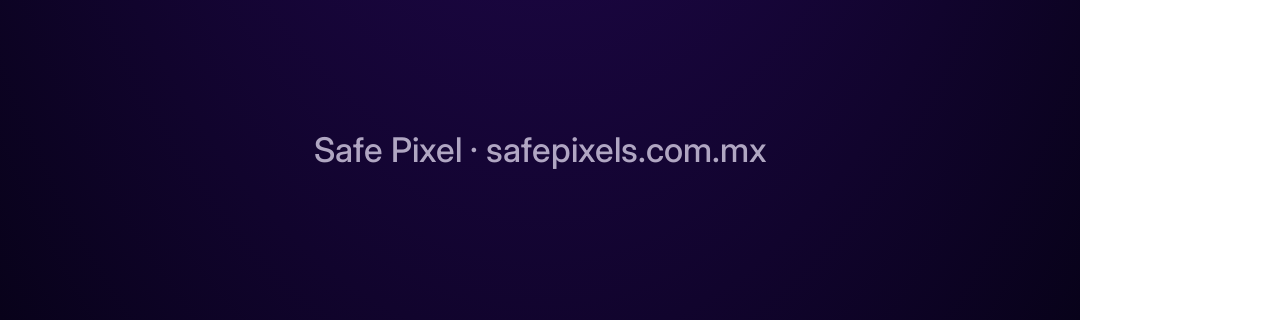
<file: marketing/video/lanzamientos/v4-morado.html>
<!doctype html><html lang="es-MX"><head><meta charset="utf-8"><title>Safe Pixel · Lanzamiento (chatbot morado)</title>
<link href="https://fonts.googleapis.com/css2?family=Space+Grotesk:wght@500;700&family=Inter:wght@500;600;700&display=swap" rel="stylesheet">
<link rel="stylesheet" href="base.css">
<style>
/* Estilo 4: morado brillante, ícono de app, botón luminoso y burbujas de chat. 16 s */
.stage{background:radial-gradient(ellipse at 50% 45%,#3b1580 0%,#1a0640 45%,#08021a 100%);color:#f3ecff}
.orb{position:absolute;width:900px;height:900px;left:90px;top:500px;border-radius:50%;background:radial-gradient(circle at 40% 35%,#b98cff55,#6a2bff22 50%,transparent 70%);animation:spin 16s linear both}
@keyframes spin{to{transform:rotate(360deg)}}
.icon{width:330px;height:330px;border-radius:84px;background:linear-gradient(145deg,#ff5f8f,#a44dff 55%,#5b2bff);display:grid;place-items:center;
  box-shadow:0 0 120px #a44dffaa,inset 0 4px 0 #ffffff55;font-size:170px}
.btnglow{display:inline-flex;align-items:center;gap:24px;padding:40px 80px;border-radius:90px;background:linear-gradient(90deg,#7c3aff,#b45cff);font:700 64px Inter;color:#fff;
  box-shadow:0 0 0 10px #a44dff33,0 0 90px #a44dffcc;opacity:0;animation:pop .7s cubic-bezier(.3,1.6,.5,1) calc(var(--s) + .15s) both,press 1.2s ease-in-out calc(var(--s) + 1.4s) both}
@keyframes press{0%{transform:scale(1)}40%{transform:scale(.92)}70%{transform:scale(1.06)}100%{transform:scale(1)}}
.ring{position:absolute;width:300px;height:300px;border-radius:50%;border:4px solid #c9a2ff;opacity:0;animation:ring 1.4s ease-out calc(var(--s) + 1.9s) both}
@keyframes ring{from{opacity:.9;transform:scale(.6)}to{opacity:0;transform:scale(3)}}
.chat{width:820px;display:flex;flex-direction:column;gap:26px}
.b{padding:28px 36px;border-radius:34px;font:500 44px Inter;max-width:80%;text-align:left}
.b.c{background:#2a1260;border:2px solid #5a33a8;align-self:flex-start}
.b.r{background:linear-gradient(90deg,#8b45ff,#c060ff);align-self:flex-end;box-shadow:0 0 40px #a44dff88}
.b small{display:block;font:500 26px Inter;opacity:.7;margin-top:6px}
h2{font-size:104px;font-weight:700}
h2 em{font-style:normal;color:#d7b3ff}
.price{font-size:200px;font-weight:700}
.wa{background:#fff;color:#3b1580}.wa svg{fill:#7c3aff}
</style></head><body><div class="stage"><div class="orb"></div>

<section class="scene" style="--s:0s;--d:3.2s">
  <div class="icon pop">💬</div>
  <h2 class="gs in" style="--i:3;margin-top:70px">Chatbot<br><em>de WhatsApp</em></h2>
</section>

<section class="scene" style="--s:3.2s;--d:3.4s">
  <i class="ring"></i>
  <span class="btnglow">⚡ Activar chatbot</span>
</section>

<section class="scene" style="--s:6.6s;--d:5s">
  <div class="chat">
    <div class="b c in" style="--i:0">¿A qué hora abren? 🕘<small>23:41</small></div>
    <div class="b r in" style="--i:3">¡Hola! Abrimos de 9 a 19 h. ¿Te ayudo con algo más?<small>23:41 · automático</small></div>
    <div class="b c in" style="--i:6">Quiero agendar una cita<small>23:42</small></div>
    <div class="b r in" style="--i:9">Listo ✅ Elige tu horario aquí 👇<small>23:42 · automático</small></div>
  </div>
</section>

<section class="scene last" style="--s:11.6s;--d:4.4s">
  <h2 class="gs in">Tu WhatsApp responde solo, <em>24/7</em></h2>
  <div class="price gs in" style="--i:2;margin-top:40px">$2,499</div>
  <div class="cta in" style="--i:4;margin-top:40px"><span class="wa"><svg viewBox="0 0 32 32"><path d="M16 3a13 13 0 0 0-11.2 19.6L3 29l6.6-1.7A13 13 0 1 0 16 3zm0 23.6c-2 0-4-.5-5.7-1.6l-.4-.2-3.9 1 1-3.8-.3-.4A10.6 10.6 0 1 1 16 26.6zm5.8-7.9c-.3-.2-1.9-.9-2.2-1s-.5-.2-.7.2-.8 1-1 1.2-.4.2-.7 0a8.7 8.7 0 0 1-4.3-3.8c-.3-.6.3-.5 1-1.7.1-.2 0-.4 0-.6l-1-2.4c-.3-.6-.5-.5-.7-.5h-.6a1.2 1.2 0 0 0-.9.4 3.6 3.6 0 0 0-1.1 2.7 6.3 6.3 0 0 0 1.3 3.3 14.4 14.4 0 0 0 5.5 4.9c2 .9 2.8 1 3.9.8a3.3 3.3 0 0 0 2.1-1.5 2.7 2.7 0 0 0 .2-1.5c-.1-.2-.3-.3-.6-.4z"/></svg> 55 6780 7245</span></div>
  <p class="foot">Safe Pixel · safepixels.com.mx</p>
</section>
</div><script>window.seek=t=>document.getAnimations().forEach(a=>{a.pause();a.currentTime=t*1000});</script></body></html>
</file>
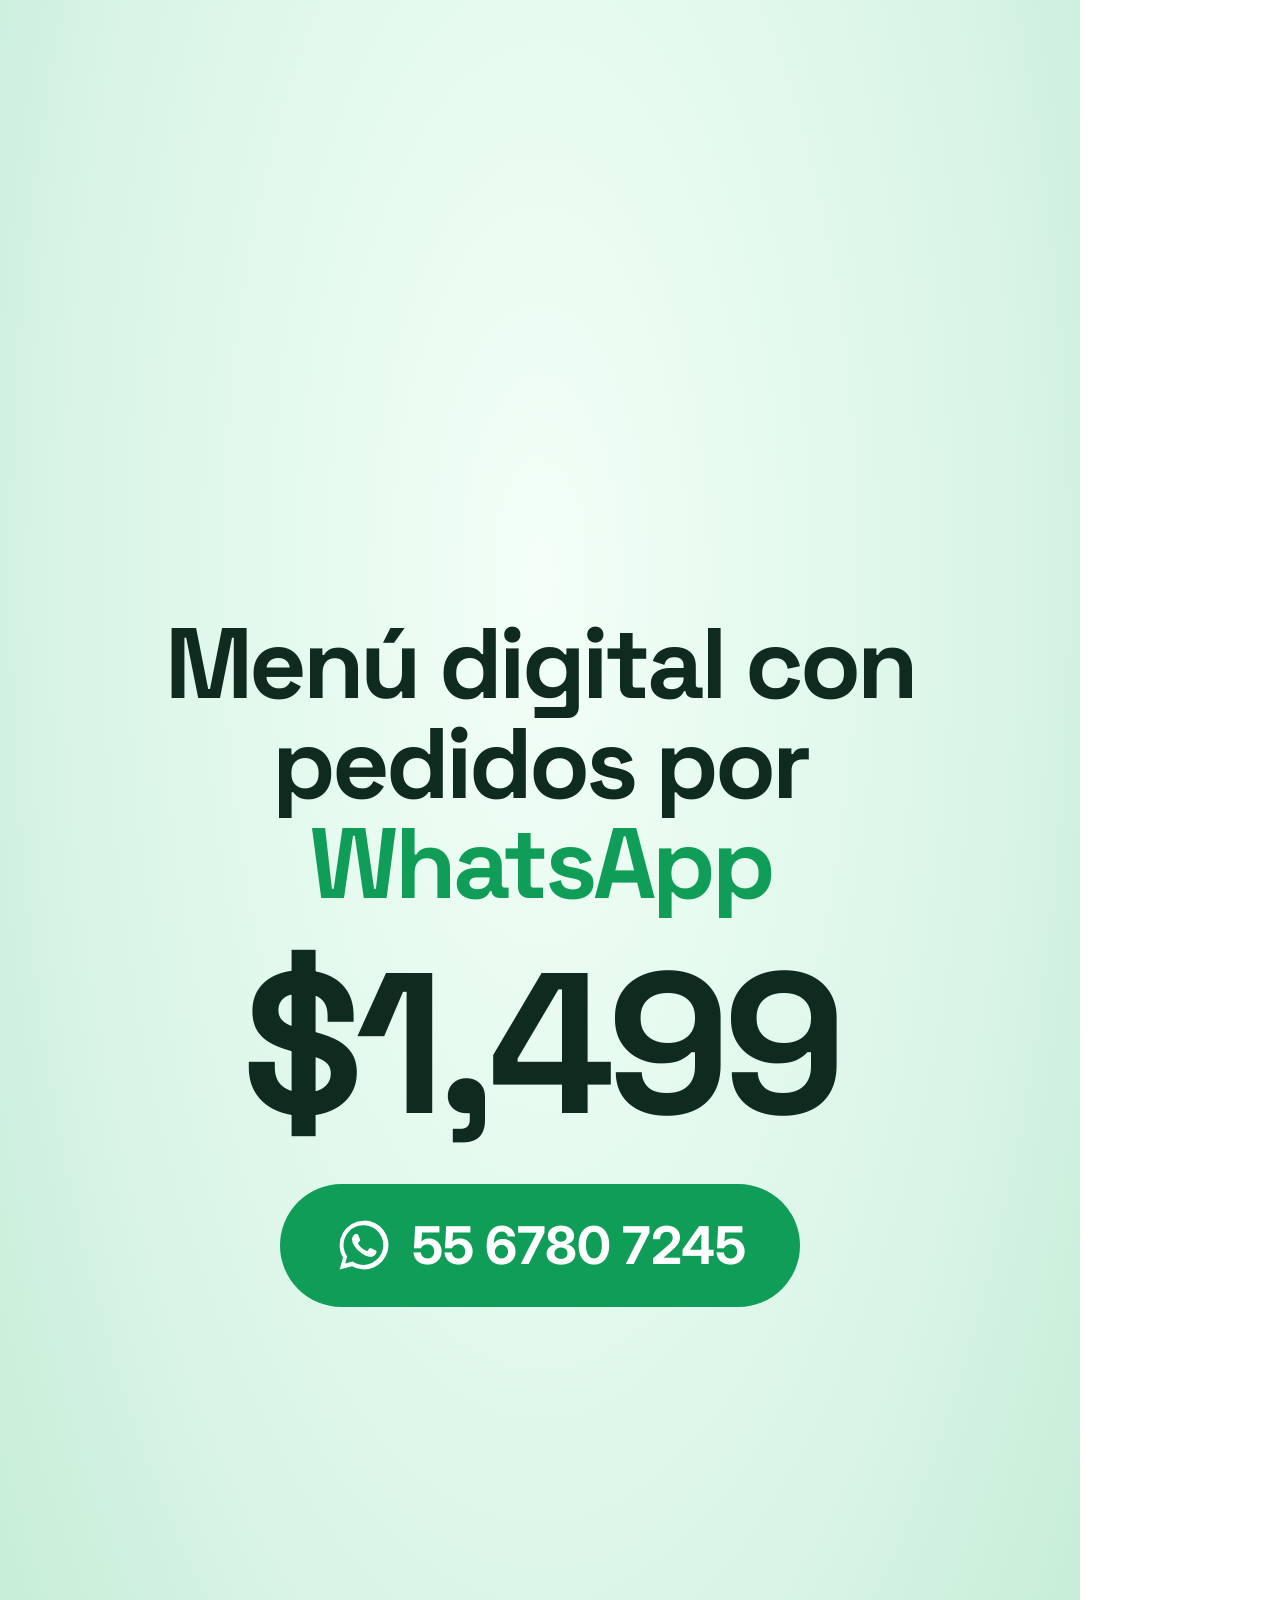
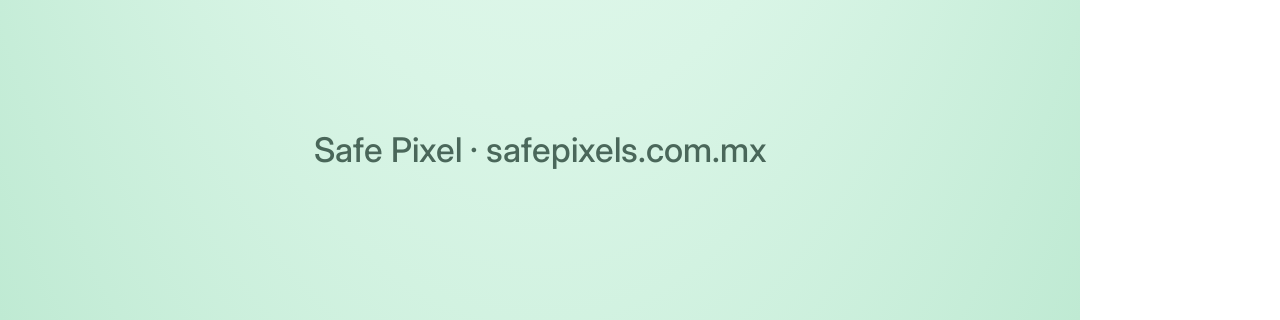
<file: marketing/video/lanzamientos/v5-cielo.html>
<!doctype html><html lang="es-MX"><head><meta charset="utf-8"><title>Safe Pixel · Lanzamiento (cielo y menta)</title>
<link href="https://fonts.googleapis.com/css2?family=Space+Grotesk:wght@500;700&family=Inter:wght@500;600;700&display=swap" rel="stylesheet">
<link rel="stylesheet" href="base.css">
<style>
/* Estilo 5: cielo y menta, celular con pedido por WhatsApp desde el menú digital. 16 s */
.sky{position:absolute;inset:0;background:linear-gradient(180deg,#5aa9ff,#a9d6ff 60%,#e8f6ff);animation:fadeout .8s ease calc(3.6s) both}
@keyframes fadeout{to{opacity:0}}
.cloud{position:absolute;border-radius:50%;background:#fff;filter:blur(8px);opacity:.95;animation:cl 4.4s linear both}
@keyframes cl{from{transform:translateX(0)}to{transform:translateX(-260px)}}
.mint{position:absolute;inset:0;background:radial-gradient(ellipse at 50% 30%,#f3fff8,#d9f5e6 60%,#bfead3);z-index:-1}
.stage{color:#0f2b20}
h2{font-size:100px;font-weight:700}
h2 em{font-style:normal;color:#0f9d58}
.sky h2{color:#fff;text-shadow:0 10px 40px #0a3d8a55}
.phone{width:620px;height:1180px;border-radius:80px;border:16px solid #10241b;background:#efe7dc;overflow:hidden;box-shadow:0 60px 120px -30px #0f2b2088;position:relative}
.ph-top{height:130px;background:#0f7a4f;color:#fff;display:flex;align-items:flex-end;padding:0 34px 22px;font:700 36px Inter;gap:16px}
.ph-top i{width:56px;height:56px;border-radius:50%;background:#fff;display:inline-block}
.msgs{padding:30px;display:flex;flex-direction:column;gap:22px}
.m{padding:22px 26px;border-radius:26px;font:500 32px Inter;max-width:82%;text-align:left;box-shadow:0 4px 0 #0000000f}
.m.in{background:#fff;align-self:flex-start}
.m.out{background:#d4f8c4;align-self:flex-end}
.m small{display:block;font-size:22px;opacity:.55;margin-top:6px;text-align:right}
.menu{background:#fff;border-radius:20px;overflow:hidden;border:2px solid #cfe9dc}
.menu b{display:block;background:#0f9d58;color:#fff;padding:14px 18px;font:700 28px Inter}
.menu span{display:block;padding:12px 18px;font:500 26px Inter;border-top:1px solid #e3f2ea}
.side{position:absolute;padding:20px 30px;border-radius:40px;background:#0f2b20;color:#d9ffe9;font:600 36px Inter;box-shadow:0 20px 40px -10px #0f2b2066}
.price{font-size:200px;font-weight:700;color:#0f2b20}
.wa{background:#0f9d58;color:#fff}.wa svg{fill:#fff}
</style></head><body><div class="stage"><div class="mint"></div>
<div class="sky">
  <i class="cloud" style="left:100px;top:300px;width:420px;height:140px"></i>
  <i class="cloud" style="left:620px;top:520px;width:520px;height:170px"></i>
  <i class="cloud" style="left:-80px;top:1300px;width:600px;height:200px"></i>
  <i class="cloud" style="left:560px;top:1500px;width:460px;height:150px"></i>
</div>

<section class="scene" style="--s:0s;--d:4s">
  <div class="sky" style="position:static;background:none;animation:none"><h2 class="gs in">Tus clientes ya están en <em style="color:#fff;text-decoration:underline">WhatsApp</em>.</h2></div>
</section>

<section class="scene" style="--s:4s;--d:7.2s">
  <div class="phone pop">
    <div class="ph-top"><i></i>Taquería La Esquina</div>
    <div class="msgs">
      <div class="m in in" style="--i:2">¡Hola! Aquí está nuestro menú 🌮<div class="menu"><b>Menú digital</b><span>Tacos al pastor · $18</span><span>Gringas · $45</span><span>Refrescos · $25</span></div><small>13:02</small></div>
      <div class="m out in" style="--i:7">5 de pastor y 1 refresco, por favor 🙌<small>13:03 ✓✓</small></div>
      <div class="m in in" style="--i:11">¡Pedido recibido! ✅ Listo en 15 min<small>13:03</small></div>
    </div>
  </div>
  <span class="side in" style="--i:5;left:40px;top:250px">Sin apps ni comisiones</span>
  <span class="side in" style="--i:9;right:40px;top:1620px">El pedido llega a tu WhatsApp</span>
</section>

<section class="scene last" style="--s:11.2s;--d:4.8s">
  <h2 class="gs in">Menú digital con pedidos por <em>WhatsApp</em></h2>
  <div class="price gs in" style="--i:2;margin-top:30px">$1,499</div>
  <div class="cta in" style="--i:4;margin-top:40px"><span class="wa"><svg viewBox="0 0 32 32"><path d="M16 3a13 13 0 0 0-11.2 19.6L3 29l6.6-1.7A13 13 0 1 0 16 3zm0 23.6c-2 0-4-.5-5.7-1.6l-.4-.2-3.9 1 1-3.8-.3-.4A10.6 10.6 0 1 1 16 26.6zm5.8-7.9c-.3-.2-1.9-.9-2.2-1s-.5-.2-.7.2-.8 1-1 1.2-.4.2-.7 0a8.7 8.7 0 0 1-4.3-3.8c-.3-.6.3-.5 1-1.7.1-.2 0-.4 0-.6l-1-2.4c-.3-.6-.5-.5-.7-.5h-.6a1.2 1.2 0 0 0-.9.4 3.6 3.6 0 0 0-1.1 2.7 6.3 6.3 0 0 0 1.3 3.3 14.4 14.4 0 0 0 5.5 4.9c2 .9 2.8 1 3.9.8a3.3 3.3 0 0 0 2.1-1.5 2.7 2.7 0 0 0 .2-1.5c-.1-.2-.3-.3-.6-.4z"/></svg> 55 6780 7245</span></div>
  <p class="foot">Safe Pixel · safepixels.com.mx</p>
</section>
</div><script>window.seek=t=>document.getAnimations().forEach(a=>{a.pause();a.currentTime=t*1000});</script></body></html>
</file>
<file: marketing/video/lanzamientos/base.css>
/* Base común de los videos de lanzamiento (1080x1920). Cada escena: .scene con --s (inicio) y --d (duración). */
*{box-sizing:border-box;margin:0;padding:0}
html,body{width:1080px;height:1920px;overflow:hidden;font-family:Inter,sans-serif}
.stage{position:relative;width:1080px;height:1920px;overflow:hidden}
.scene{position:absolute;inset:0;display:flex;flex-direction:column;align-items:center;justify-content:center;text-align:center;padding:0 90px;opacity:0;animation:scene var(--d) linear var(--s) both}
.scene.last{animation-name:sceneLast}
@keyframes scene{0%{opacity:0}8%{opacity:1}90%{opacity:1}100%{opacity:0}}
@keyframes sceneLast{0%{opacity:0}10%{opacity:1}100%{opacity:1}}
.in{opacity:0;animation:up .8s cubic-bezier(.16,.84,.24,1) calc(var(--s) + .15s + var(--i,0)*.2s) both}
@keyframes up{from{opacity:0;transform:translateY(60px) scale(.96);filter:blur(10px)}to{opacity:1;transform:none;filter:none}}
.pop{opacity:0;animation:pop .7s cubic-bezier(.3,1.6,.5,1) calc(var(--s) + .15s + var(--i,0)*.2s) both}
@keyframes pop{from{opacity:0;transform:scale(.3)}to{opacity:1;transform:none}}
.gs{font-family:"Space Grotesk",sans-serif;letter-spacing:-.04em;line-height:1}
.logo{display:inline-grid;grid-template-columns:repeat(2,var(--q,60px));gap:calc(var(--q,60px)*.18)}
.logo i{width:var(--q,60px);height:var(--q,60px);border-radius:calc(var(--q,60px)*.22);background:#fff}
.logo i:nth-child(2){background:#8c8c8c}.logo i:nth-child(3){background:#5c5c5c}.logo i:nth-child(4){background:#d4d4d4}
.cta{display:flex;flex-direction:column;align-items:center;gap:26px}
.wa{display:inline-flex;align-items:center;gap:18px;padding:30px 54px;border-radius:80px;font:700 52px Inter}
.wa svg{width:60px;height:60px}
.foot{position:absolute;left:0;right:0;bottom:150px;text-align:center;font:500 34px Inter;opacity:.7}
</file>
